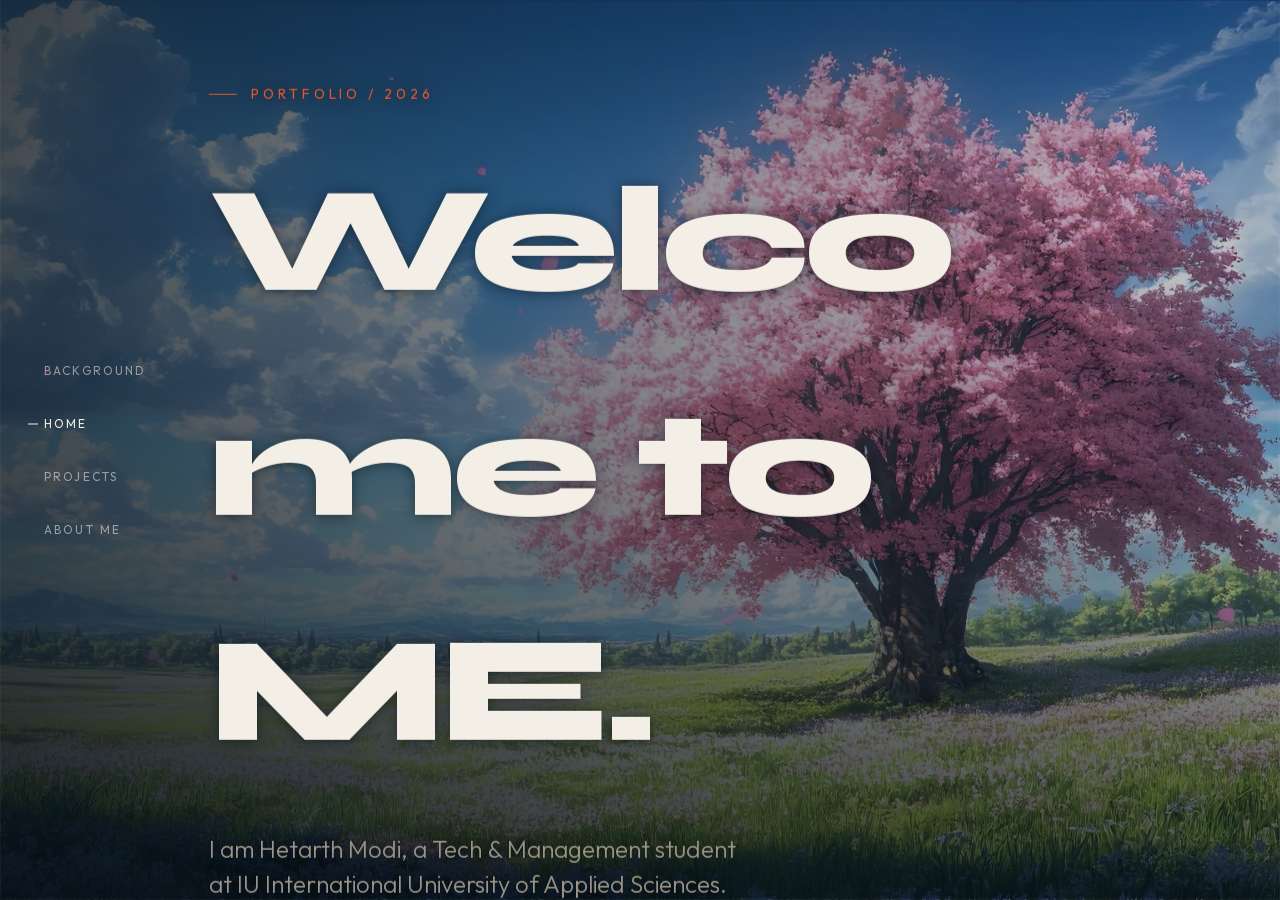
<file: index.html>
<!DOCTYPE html>
<html lang="en">
<head>
  <meta charset="UTF-8" />
  <meta name="viewport" content="width=device-width, initial-scale=1, viewport-fit=cover" />
  <meta
    http-equiv="Content-Security-Policy"
    content="default-src 'self'; script-src 'self'; style-src 'self'; font-src 'self'; img-src 'self'; media-src 'self'; connect-src 'none'; object-src 'none'; base-uri 'self'; form-action 'none'"
  />
  <meta name="referrer" content="strict-origin-when-cross-origin" />
  <title>Hetarth Modi - Portfolio</title>
  <link rel="icon" href="index_Logo.png" type="image/png" />
  <link rel="preload" href="fonts/outfit-latin.woff2" as="font" type="font/woff2" crossorigin />
  <link rel="stylesheet" href="index.css?v=20261104e" />
</head>
<body>
  <div class="world" aria-hidden="true">
    <img class="world-still" src="sakura/sakura.jpg" alt="" />
    <video id="world-media" class="world-video" autoplay muted loop playsinline></video>
    <div class="world-shade"></div>
  </div>

  <header>
    <nav aria-label="Sections">
      <button type="button" data-go="0">Background</button>
      <button type="button" data-go="1" class="is-active">Home</button>
      <button type="button" data-go="2">Projects</button>
      <button type="button" data-go="3">About ME</button>
    </nav>
  </header>

  <button type="button" class="edu-back" id="edu-back">← Back</button>

  <div class="scene" id="scene">
    <div class="cube-rig">
      <div class="cube-x" id="cube-x">
        <div class="cube" id="cube">
        <section class="face face-background" id="background" aria-label="Background">
          <div class="face-scroll">
            <p class="kicker">Background / 2026</p>
            <h2>A little context.</h2>
            <section class="edu">
              <h3>Education</h3>
              <button type="button" class="more" data-edu-hub>Read More →</button>
            </section>
            <section class="gap"></section>
            <section class="edu">
              <h3>Certifications</h3>
              <button type="button" class="more" data-certi-hub>Read More →</button>
            </section>
          </div>
        </section>

        <section class="face face-edu-hub" id="edu-hub" aria-label="Education">
          <div class="face-scroll">
            <p class="kicker">Education / 2026</p>
            <h2>Education</h2>
            <section class="edu">
              <ul>
                <li>
                  <h4>B.Sc. in Computer Science</h4>
                  <p>IU International University of Applied Sciences</p>
                  <p>April 2025 - Present</p>
                  <button type="button" class="more" data-edu="b1">Read More →</button>
                </li>
                <li>
                  <h4>Studienkolleg</h4>
                  <p>IU International University of Applied Sciences</p>
                  <p>April 2024 - March 2025</p>
                  <button type="button" class="more" data-edu="b2">Read More →</button>
                </li>
              </ul>
            </section>
          </div>
        </section>

        <section class="face face-certi-hub" id="certi-hub" aria-label="Certifications">
          <div class="face-scroll">
            <p class="kicker">Certifications / 2026</p>
            <h2>Certifications</h2>
            <section class="edu">
                <ul>
                  <li>
                    <h4>Project Management</h4>
                    <p>PMI, Microsoft, and LinkedIn</p>
                    <button type="button" class="more" data-certi="pm">Read More →</button>
                  </li>
                  <li>
                    <h4>Microsoft</h4>
                    <p>LinkedIn and More</p>
                    <button type="button" class="more" data-certi="microsoft">Read More →</button>
                  </li>
                </ul>
                <ul>
                  <li>
                    <h4>Technical</h4>
                    <p>Oracle, LinkedIn, and JetBrains</p>
                    <button type="button" class="more" data-certi="tech">Read More →</button>
                  </li>
                  <li>
                    <h4>Other</h4>
                    <p>LinkedIn and More</p>
                    <button type="button" class="more" data-certi="other">Read More →</button>
                  </li>
                </ul>
            </section>
          </div>
        </section>

        <section class="face face-edu" id="edu-detail" aria-label="Education detail">
          <div class="face-scroll">
            <article class="edu-panel is-active" data-edu-panel="b1">
              <p class="kicker">Education / B.Sc.</p>
              <h3>B.Sc. in Computer Science.</h3>
              <div class="about-grid">
                <div>
                  <p>Undergraduate study at IU, focused on software, systems, and how products actually get built. This is the current chapter — still in progress.</p>
                  <div class="subject-list">
                    <div><b>Introduction to Computer Science</b></div>
                    <div><b>Java: Object-Oriented Programming</b></div>
                    <div><b>Intercultural and Ethical Decision Making</b></div>
                    <div><b>Mathematics I</b></div>
                    <div><b>Statistics- Probability and Descriptive Statistics</b></div>
                    <div><b>Collaborative Work</b></div>
                    <div><b>Data Structures and Algorithms</b></div>
                    <div><b>Mathematics II</b></div>
                    <div><b>Web Application Development</b></div>
                    <div><b>Project: Java and Web Application</b></div>
                    <div><b>Computer Architecture and Operating Systems</b></div>
                    <div><b>Introduction to Academic Work for IT and Technology</b></div>
                    <div><b>Theoretical Computer Science and Mathematical Logic</b></div>
                    <div><b>IT Service Management</b></div>
                    <div><b>Project: IT Service Management</b></div>
                    <div><b>Introduction to Data Protection and Cybersecurity</b></div>
                    <div><b>Software Quality Assurance</b></div>
                    <div><b>Cryptography</b></div>
                  </div>
                </div>
                <div class="meta-list">
                  <div><b>School</b><span>IU International University</span></div>
                  <div><b>When</b><span>Apr 2025 — In progress</span></div>
                </div>
              </div>
            </article>
            <article class="edu-panel" data-edu-panel="b2">
              <p class="kicker">Education / Studienkolleg</p>
              <h3>Studienkolleg.</h3>
              <div class="about-grid">
                <div>
                  <p>A foundation year before the degree: language, method, and the academic pace of studying in Germany. Finished.</p>
                  <p>It is the run-up to the degree — the year that made the B.Sc. possible, not a side note.</p>
                  <div class="subject-list">
                    <div><b>Mathematics: Foundations</b></div>
                    <div><b>Foundations of Learning</b></div>
                    <div><b>Preparation Language course: German A1 / A2</b></div>
                    <div><b>Mathematics: Algebra</b></div>
                    <div><b>Foundations of Academic English</b></div>
                    <div><b>Project: Germany from the Inside</b></div>
                    <div><b>Mathematics: Functions</b></div>
                    <div><b>Applied Academic English</b></div>
                    <div><b>Foundations of Business English</b></div>
                    <div><b>Mathematics: Calculus</b></div>
                    <div><b>Applied Business English</b></div>
                    <div><b>Applied Learning Strategies</b></div>
                  </div>
                </div>
                <div class="meta-list">
                  <div><b>School</b><span>IU International University</span></div>
                  <div><b>When</b><span>Apr 2024 — Mar 2025</span></div>
                </div>
              </div>
            </article>
          </div>
        </section>

        <section class="face face-certi" id="certi-detail" aria-label="Certification detail">
          <div class="face-scroll">
            <article class="certi-panel is-active" data-certi-panel="pm">
              <p class="kicker">Certifications / Project Management</p>
              <h3>Project Management.</h3>
              <section class="certi-list">
                <div>
                  <p class="repo-line"><a class="text-link" href="https://www.linkedin.com/learning/certificates/fcd72ad234eceb8f008a635a42cf058698faba94acf4bb5c1d2a34ce87892c01?trk=share_certificate" target="_blank" rel="noopener noreferrer">Career Essentials in Project Management ↗</a></p>
                  <p class="repo-line"><a class="text-link" href="https://www.linkedin.com/learning/certificates/df0be4a730dae8c67230235844f95abec74ace88f8508f2db13ada05564c7ba4?trk=share_certificate" target="_blank" rel="noopener noreferrer">Getting Started as a Project Manager ↗</a></p>
                  <p class="repo-line"><a class="text-link" href="https://www.linkedin.com/learning/certificates/5e9152bb2780fb929ac7a8a35726141d8a566e24c9166d2e629d31310fec0b30?trk=share_certificate" target="_blank" rel="noopener noreferrer">Project Management Foundations ↗</a></p>
                  <p class="repo-line"><a class="text-link" href="https://www.linkedin.com/learning/certificates/b72c273d8a019446815d76158bbb9f065480838bd7ffde9d49824c23fbf433a5?trk=share_certificate" target="_blank" rel="noopener noreferrer">Project Management Foundations: Ethics ↗</a></p>
                  <p class="repo-line"><a class="text-link" href="https://www.linkedin.com/learning/certificates/1340bc4f3794cc5faa9c41bc970da173df817bb8bebd15fefa911acc520116ba?trk=share_certificate" target="_blank" rel="noopener noreferrer">Project Management Foundations: Requirements ↗</a></p>
                  <p class="repo-line"><a class="text-link" href="https://www.linkedin.com/learning/certificates/b7a4a30ca298f6c5b5e5ea0d5a3702f5c23922bdba8b15e6fb5044a083bca2f0?trk=share_certificate" target="_blank" rel="noopener noreferrer">Project Management Foundations: Schedules ↗</a></p>
                  <p class="repo-line"><a class="text-link" href="https://www.linkedin.com/learning/certificates/d222dccf9b18a459ae9a5088f0162f744b7f2cfad39197d00f3119dedab501a3?trk=share_certificate" target="_blank" rel="noopener noreferrer">Project Management Foundations: Budgets ↗</a></p>
                  <p class="repo-line"><a class="text-link" href="https://www.linkedin.com/learning/certificates/598fae9b48840f3e43c652701dfccb2fab3c33861de0eadb4c4c4b975346c241?trk=share_certificate" target="_blank" rel="noopener noreferrer">Project Management Foundations: Communication ↗</a></p>
                  <p class="repo-line"><a class="text-link" href="https://www.linkedin.com/learning/certificates/372d4303f5405a16d19206f2f1f107abb0a56c38e60f372d0348dbb4fd48119d?trk=share_certificate" target="_blank" rel="noopener noreferrer">Project Management Foundations: Teams ↗</a></p>
                </div>
                <div>
                  <p class="repo-line"><a class="text-link" href="https://www.linkedin.com/learning/certificates/4d38b2e1bf34140a068e34eaef648dc8776a2f08cf36d9f2562798208e36ac1b?trk=share_certificate" target="_blank" rel="noopener noreferrer">Project Management Foundations: Small Projects ↗</a></p>
                  <p class="repo-line"><a class="text-link" href="https://www.linkedin.com/learning/certificates/2d1827d8f08f5422c814f57c09a36396d3f61cce108201609c25b0701b40faac?trk=share_certificate" target="_blank" rel="noopener noreferrer">Project Management: Solving Common Project Problems ↗</a></p>
                  <p class="repo-line"><a class="text-link" href="https://www.linkedin.com/learning/certificates/7cf72e965ef53e2d3d5102ff639fb92c780ea253bc2e0c16230f51a04f2b4b76?trk=share_certificate" target="_blank" rel="noopener noreferrer">Project Management Foundations: Procurement ↗</a></p>
                  <p class="repo-line"><a class="text-link" href="https://www.linkedin.com/learning/certificates/233c217347256832fd8f2e3a6683fd3c6c2dfd15778d4f89f0256efb73bd5160?trk=share_certificate" target="_blank" rel="noopener noreferrer">Project Management Foundations: Integration ↗</a></p>
                  <p class="repo-line"><a class="text-link" href="https://www.linkedin.com/learning/certificates/3914d29dbd3fa2bb8c08af7604b17b453173fc0090aca2186ad3566c397dac4e?trk=share_certificate" target="_blank" rel="noopener noreferrer">Project Management Foundations: Quality ↗</a></p>
                  <p class="repo-line"><a class="text-link" href="https://www.linkedin.com/learning/certificates/fb40150e94f38f5c3e4b6920844d3f432f57c6222b734c20f1038227a9dadc52?trk=share_certificate" target="_blank" rel="noopener noreferrer">Project Management Foundations: Risk ↗</a></p>
                  <p class="repo-line"><a class="text-link" href="https://www.linkedin.com/learning/certificates/747d30c8bdef4dbdfb7690a9c6310764a266bdace0cae29634617f6bede75f77?trk=share_certificate" target="_blank" rel="noopener noreferrer">Project Management Foundations: Facilitating Lessons Learned ↗</a></p>
                  <p class="repo-line"><a class="text-link" href="https://www.linkedin.com/learning/certificates/a7bbe5d43313a0bdf868f32de06dc8987b92e72ce3bc489b98fab73be6f07db2?trk=share_certificate" target="_blank" rel="noopener noreferrer">Managing Project Stakeholders ↗</a></p>
                </div>
              </section>
            </article>
            <article class="certi-panel" data-certi-panel="microsoft">
              <p class="kicker">Certifications / Microsoft</p>
              <h3>Microsoft.</h3>
              <section class="certi-list">
                <div>
                  <p class="repo-line"><a class="text-link" href="https://www.linkedin.com/learning/certificates/1054d90132f490b386723925178f1ab22259f46eac0b4fcb3c4b5b7050fdd3c3?trk=share_certificate" target="_blank" rel="noopener noreferrer">Managing Projects with Microsoft 365 ↗</a></p>
                  <p class="repo-line"><a class="text-link" href="https://www.linkedin.com/learning/certificates/0b4695e197ae4763cea6da9b23302866ae40c7bc93cbaeafe481c0d3e0ef0d13?trk=share_certificate" target="_blank" rel="noopener noreferrer">Modern Project Management in Microsoft 365 ↗</a></p>
                  <p class="repo-line"><a class="text-link" href="https://www.linkedin.com/learning/certificates/fa88f749ff746a09f7aaa31b33d223e3b4bb5dab14570ee58ac7338555f42358?trk=share_certificate" target="_blank" rel="noopener noreferrer">Optimizing Work with Microsoft 365 ↗</a></p>
                  <p class="repo-line"><a class="text-link" href="https://www.linkedin.com/learning/certificates/a7130874a97255ff231de4c55a345129f4607e13426c80a4fc44635ed4545c2c?trk=share_certificate" target="_blank" rel="noopener noreferrer">Getting Started with Microsoft Excel ↗</a></p>
                  <p class="repo-line"><a class="text-link" href="https://www.linkedin.com/learning/certificates/0e6bf331d25fe6d5a7b883de7a6e69830fe69592667c484e93f363a5c738b8f3?trk=share_certificate" target="_blank" rel="noopener noreferrer">Excel: VLOOKUP and XLOOKUP ↗</a></p>
                </div>
              </section>
            </article>
            <article class="certi-panel" data-certi-panel="tech">
              <p class="kicker">Certifications / Technical</p>
              <h3>Technical.</h3>
              <section class="certi-list">
                <div>
                  <p class="repo-line"><a class="text-link" href="https://www.linkedin.com/learning/certificates/a758fa40cd795d7c03baaec64aa9ff1362a6136edca6e533d502a6243bcab8bf?trk=share_certificate" target="_blank" rel="noopener noreferrer">Java Essential Training: Syntax and Structure ↗</a></p>
                  <p class="repo-line"><a class="text-link" href="https://www.linkedin.com/learning/certificates/76dd14461032303547e3fa20a04583082c6e05a32d4607db87dbb910c7850507?trk=share_certificate" target="_blank" rel="noopener noreferrer">Java Essential Training: Objects and APIs ↗</a></p>
                  <p class="repo-line"><a class="text-link" href="https://www.linkedin.com/learning/certificates/29761139815d864be7d902f440092690a354658fee4426813117fff99bd113cb?trk=share_certificate" target="_blank" rel="noopener noreferrer">Java: Object-Oriented Programming ↗</a></p>
                  <p class="repo-line"><a class="text-link" href="https://www.linkedin.com/learning/certificates/cbf088a6dc9130af692105dc67bf49da7a65bb37b10c1b2f111f5ad9d5bb71da?trk=share_certificate" target="_blank" rel="noopener noreferrer">Java: Data Structures ↗</a></p>
                  <p class="repo-line"><a class="text-link" href="https://catalog-education.oracle.com/ords/certview/sharebadge?id=2A632DE4F9F8CD7006BD2B5328410E947A088E0DD862523E1BA62732D36079BF" target="_blank" rel="noopener noreferrer">Oracle Cloud Infrastructure 2025 Certified Foundations Associate ↗</a></p>
                  <p class="repo-line"><a class="text-link" href="https://catalog-education.oracle.com/ords/certview/sharebadge?id=CBF37236EE89590D92A0640BE69ECA8FD35D6E0904C066D0443A8E3CCD9073B9" target="_blank" rel="noopener noreferrer">Oracle Cloud Infrastructure 2025 Certified AI Foundations Associate ↗</a></p>
                  <p class="repo-line"><a class="text-link" href="https://catalog-education.oracle.com/ords/certview/sharebadge?id=263CCE64B6BD67FE0EB92A616459CA5851E1A290E4B76DAA182D542EEE4B1467" target="_blank" rel="noopener noreferrer">Oracle Cloud Infrastructure 2025 Certified GenAI Professionals ↗</a></p>
                </div>
                <div>
                  <p class="repo-line"><a class="text-link" href="https://www.linkedin.com/learning/certificates/a83c092f9154390ab7cb0e6ec1319a098f01a275247a99073e3ea67131f59131?trk=share_certificate" target="_blank" rel="noopener noreferrer">Node.js Essential Training ↗</a></p>
                  <p class="repo-line"><a class="text-link" href="https://www.linkedin.com/learning/certificates/3218d242a3b67342e90e7c1cbb6a0bb7ad470faec48220ee8a782dfd55b64116?trk=share_certificate" target="_blank" rel="noopener noreferrer">Node.js: Web Servers, Tests, and Deployment ↗</a></p>
                  <p class="repo-line"><a class="text-link" href="https://www.linkedin.com/learning/certificates/65946a41073792eb861521aa5b2b3339e73f97f1ca939b2652582d067f899a33?trk=share_certificate" target="_blank" rel="noopener noreferrer">Database Foundations ↗</a></p>
                  <p class="repo-line"><a class="text-link" href="https://www.linkedin.com/learning/certificates/d30774f458acc7618c1f5b840e01b9dab85270d4560061eb38c0dd32f85f841c?trk=share_certificate" target="_blank" rel="noopener noreferrer">Database Foundations: Intro to Databases ↗</a></p>
                  <p class="repo-line"><a class="text-link" href="https://www.linkedin.com/learning/certificates/d50f6f33c3b00ba1adff20862335f3bef80424d56c2613d4b8eff3321d1050d7?trk=share_certificate" target="_blank" rel="noopener noreferrer">Database Foundations: Data Structures ↗</a></p>
                  <p class="repo-line"><a class="text-link" href="https://www.linkedin.com/learning/certificates/f9c49c192f16a4cf89f4c6141e89c35f54e03b23168bbdd05b43eb74dad7df31?trk=share_certificate" target="_blank" rel="noopener noreferrer">Database Foundations: Database Management ↗</a></p>
                  <p class="repo-line"><a class="text-link" href="https://www.linkedin.com/learning/certificates/7e58e7f6ca15630df04909aade11d2a7ca731965a4f9eab4efb6ce564cb86473?trk=share_certificate" target="_blank" rel="noopener noreferrer">Database Foundations: Administration ↗</a></p>
                  <p class="repo-line"><a class="text-link" href="https://www.linkedin.com/learning/certificates/36f43b0d2c842589bd196a4f97b1933f5c4aac935c1bfeb337d3ebc92d0c4855?trk=share_certificate" target="_blank" rel="noopener noreferrer">Database Foundations: Application Development ↗</a></p>
                </div>
              </section>
            </article>
            <article class="certi-panel" data-certi-panel="other">
              <p class="kicker">Certifications / Other</p>
              <h3>Other.</h3>
              <section class="certi-list">
                <div>
                  <p>Nothing to show here yet.</p>
                </div>
              </section>
            </article>
          </div>
        </section>

        <section class="face face-home is-current" id="home" aria-label="Home">
          <div class="face-scroll">
            <p class="kicker">Portfolio / 2026</p>
            <h1>Welcome <span class="h1-rest">to ME.</span></h1>
            <p class="lede">I am Hetarth Modi, a Tech & Management student at IU International University of Applied Sciences.</p>
          </div>
        </section>

        <section class="face face-projects" id="projects" aria-label="Projects">
          <div class="face-scroll">
            <p class="kicker">Projects / 2026</p>
            <h2>Recent Works.</h2>
            <div class="work-grid">
              <article class="project">
                <div class="num">01</div>
                <h3>Charcoal</h3>
                <p>Note taking Markdown Web Application.</p>
                <div class="tags">Tech · Web Application</div>
                <button type="button" class="more" data-project="p1">Read More →</button>
              </article>
              <article class="project">
                <div class="num">02</div>
                <h3>IT Service Management</h3>
                <p>Introduction of ITIL based IT service processes in a mid-size enterprise.</p>
                <div class="tags">Management · IT Service Management</div>
                <button type="button" class="more" data-project="p2">Read More →</button>
              </article>
            </div>
          </div>
        </section>

        <section class="face face-project" id="project-detail" aria-label="Project detail">
          <div class="face-scroll">
            <article class="project-panel is-active" data-project-panel="p1">
              <p class="kicker">Project / Tech</p>
              <h3>Charcoal.</h3>
              <p class="repo-line"><a class="text-link" href="https://github.com/codeHetarth/Charcoal" target="_blank" rel="noopener noreferrer">Github Repo ↗</a></p>
              <div class="about-grid">
                <div>
                  <p>Built a full-stack, browser-based Markdown notes application as a university project at IU. Tasks, progress, and deadlines were planned and tracked in Monday.com.</p>
                  <p>GitHub Flavored Markdown covers headings, lists, tables, task lists, links, and syntax-highlighted code blocks. Titles and content auto-save as the user types. Registered users keep notes in PostgreSQL, tied to the account. Guest mode stores notes for the browser session only.</p>
                  <p>Accounts include registration, login, profile updates, logout, and deletion. Password reset uses time-limited email links, with optional email notifications. Export writes a local <code>.md</code> file and leaves it on the device. The layout is a notes sidebar on desktop and a drawer on mobile.</p>
                  <div class="skills">
                    <i>Project Management</i><i>Project Scheduling</i><i>HTML</i>
                    <i>Cascading Style Sheets (CSS)</i><i>JavaScript</i><i>Node.js</i>
                    <i>PostgreSQL</i><i>REST APIs</i><i>monday.com</i>
                    <i>Web Application Development</i><i>Manual Testing</i>
                  </div>
                </div>
                <div>
                  <div class="meta-list">
                    <div><b>School</b><span>IU International University</span></div>
                    <div><b>Connected Subject</b><span>Project: Java and Web Application</span></div>
                    <div><b>When</b><span>July 2026 — In progress</span></div>
                    <div><b>Frontend</b><span>HTML, CSS, JavaScript, Milkdown</span></div>
                    <div><b>Backend</b><span>Node.js, Express.js</span></div>
                    <div><b>Database</b><span>PostgreSQL</span></div>
                    <div><b>Server Management</b><span>Docker</span></div>
                    <div><b>API</b><span>REST API</span></div>
                    <div><b>Version Control</b><span>GitHub</span></div>
                    <div><b>Project Management</b><span>Monday.com</span></div>
                    <div><b>Code Editor</b><span>Cursor</span></div>
                  </div>
                </div>
              </div>
            </article>
            <article class="project-panel" data-project-panel="p2">
              <p class="kicker">Project / Management</p>
              <h3>IT Service Management.</h3>
              <div class="about-grid">
                <div>
                  <p>Designed an ITIL 4-based service management solution for a mid-sized enterprise with IT operational inefficiencies. The roadmap outsources the IT Service Desk along the ITIL 4 Customer Journey: Explore, Engage, Offer, Agree, Onboard, Co-create, Realise.</p>
                  <p>Stakeholder analysis covers the Board of Directors, Internal IT Team, External CIO, consultants, and outsourced service providers. SLA considerations and a governance model sit between internal IT and the vendor. Communication workflows, escalation, and responsibilities are defined for both sides.</p>
                  <p>Mandatory practices include Incident Management, Problem Management, Service Desk, Change Enablement, Information Security, and Continual Improvement. A risk, challenge, and opportunity assessment closes the work — aimed at service quality, governance, and customer satisfaction.</p>
                  <div class="skills">
                    <i>Project Scheduling</i><i>ITIL</i><i>IT Service Management</i>
                    <i>Service-Level Agreements (SLA)</i><i>Microsoft Office</i>
                    <i>Quality Management</i><i>Incident Management</i>
                    <i>Project Management</i><i>Risk Management</i>
                    <i>Change Management</i><i>Service Desk Management</i>
                    <i>Stakeholder Analysis</i><i>Teamwork</i>
                  </div>
                </div>
                <div>
                  <div class="meta-list">
                    <div><b>School</b><span>IU International University</span></div>
                    <div><b>Connected Subject</b><span>Project: IT Service Management</span></div>
                    <div><b>When</b><span>April 2026 — July 2026</span></div>
                  </div>
                </div>
              </div>
            </article>
          </div>
        </section>

        <section class="face face-about" id="about" aria-label="About">
          <div class="face-scroll">
            <p class="kicker">About Me / 2026</p>
            <h2>Who Am I ?</h2>
            <div class="about-grid">
              <div>
                <h3>I am Hetarth Modi.</h3>
                <p class="repo-line"><a class="text-link" href="https://www.linkedin.com/in/hetarth-modi-322444307/" target="_blank" rel="noopener noreferrer">LinkedIn ↗</a></p>
                <p class="repo-line"><a class="text-link" href="https://github.com/codeHetarth" target="_blank" rel="noopener noreferrer">GitHub ↗</a></p>
                <p class="quote">“If you can not buy it, build it.”</p>
                <p>The stack and technologies used for this portfolio development are the same as the ones used for Charcoal and the ITSM project.</p>
                <div class="skills">
                  <i>HTML</i><i>CSS</i><i>JavaScript</i><i>Project Management</i><i>GitHub</i>
                </div>
              </div>
              <div class="meta-list">
                <div><b>School</b><span>IU International University</span></div>
                <div><b>Study</b><span>B.Sc. Computer Science</span></div>
                <div><b>Focus</b><span>Tech &amp; Management</span></div>
                <div><b>Based in</b><span>Cologne, Germany</span></div>
                <div><b>Duration</b><span>April 2025 - Present</span></div>
                <div><b>Open to</b><span>Student · Part-Time · Internship</span></div>
                <div><b>Location</b><span>On-site · Hybrid · Remote</span></div>
              </div>
            </div>
          </div>
        </section>
        </div>
      </div>
    </div>
  </div>

  <script src="index.js?v=20261104e"></script>
</body>
</html>
</file>
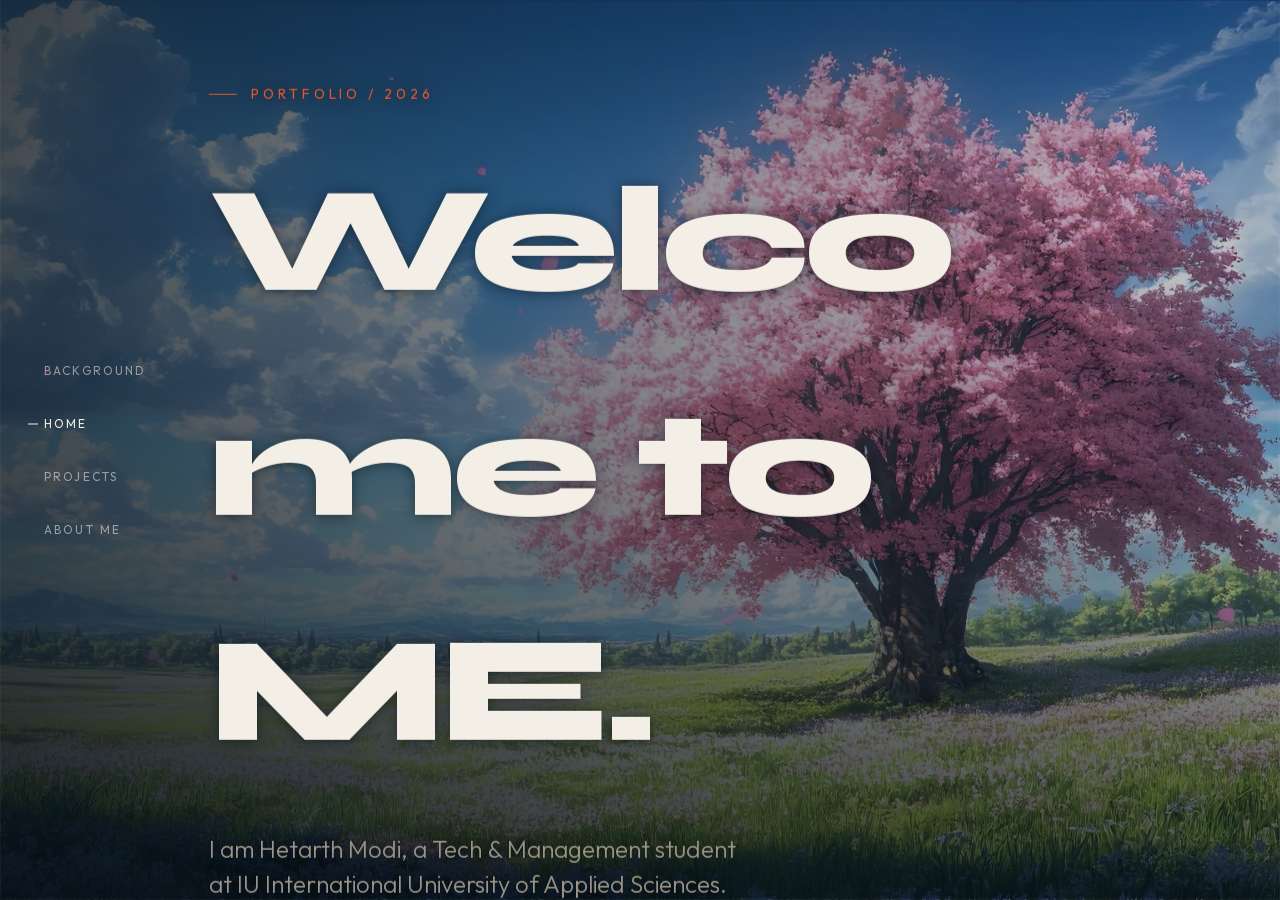
<file: docs/index.html>
<!DOCTYPE html>
<html lang="en">
<head>
  <meta charset="UTF-8" />
  <meta name="viewport" content="width=device-width, initial-scale=1, viewport-fit=cover" />
  <meta
    http-equiv="Content-Security-Policy"
    content="default-src 'self'; script-src 'self'; style-src 'self'; font-src 'self'; img-src 'self'; media-src 'self'; connect-src 'none'; object-src 'none'; base-uri 'self'; form-action 'none'"
  />
  <meta name="referrer" content="strict-origin-when-cross-origin" />
  <title>Hetarth Modi - Portfolio</title>
  <link rel="icon" href="index_Logo.png" type="image/png" />
  <link rel="preload" href="fonts/outfit-latin.woff2" as="font" type="font/woff2" crossorigin />
  <link rel="stylesheet" href="index.css?v=20261110g" />
</head>
<body>
  <div class="world" aria-hidden="true">
    <img class="world-still" src="sakura/sakura.jpg" alt="" />
    <video id="world-media" class="world-video" autoplay muted loop playsinline></video>
    <div class="world-shade"></div>
  </div>

  <header>
    <nav aria-label="Sections">
      <button type="button" data-go="0">Background</button>
      <button type="button" data-go="1" class="is-active">Home</button>
      <button type="button" data-go="2">Projects</button>
      <button type="button" data-go="3">About ME</button>
    </nav>
  </header>

  <button type="button" class="edu-back" id="edu-back">← Back</button>

  <div class="scene" id="scene">
    <div class="cube-rig">
      <div class="cube-x" id="cube-x">
        <div class="cube" id="cube">
        <section class="face face-background" id="background" aria-label="Background">
          <div class="face-scroll">
            <p class="kicker">Background / 2026</p>
            <h2>A little context.</h2>
            <section class="edu">
              <h3>Education</h3>
              <button type="button" class="more" data-edu-hub>Read More →</button>
            </section>
            <section class="gap"></section>
            <section class="edu">
              <h3>Certifications</h3>
              <button type="button" class="more" data-certi-hub>Read More →</button>
            </section>
          </div>
        </section>

        <section class="face face-edu-hub" id="edu-hub" aria-label="Education">
          <div class="face-scroll">
            <p class="kicker">Education / 2026</p>
            <h2>Education</h2>
            <section class="edu">
              <ul>
                <li>
                  <h4>B.Sc. in Computer Science</h4>
                  <p>IU International University of Applied Sciences</p>
                  <p>April 2025 - Present</p>
                  <button type="button" class="more" data-edu="b1">Read More →</button>
                </li>
                <li>
                  <h4>Studienkolleg</h4>
                  <p>IU International University of Applied Sciences</p>
                  <p>April 2024 - March 2025</p>
                  <button type="button" class="more" data-edu="b2">Read More →</button>
                </li>
              </ul>
            </section>
          </div>
        </section>

        <section class="face face-certi-hub" id="certi-hub" aria-label="Certifications">
          <div class="face-scroll">
            <p class="kicker">Certifications / 2026</p>
            <h2>Certifications</h2>
            <section class="edu">
                <ul>
                  <li>
                    <h4>Project Management</h4>
                    <p>PMI, Microsoft, and LinkedIn</p>
                    <button type="button" class="more" data-certi="pm">Read More →</button>
                  </li>
                  <li>
                    <h4>Microsoft</h4>
                    <p>LinkedIn and More</p>
                    <button type="button" class="more" data-certi="microsoft">Read More →</button>
                  </li>
                </ul>
                <ul>
                  <li>
                    <h4>Technical</h4>
                    <p>Oracle, LinkedIn, and JetBrains</p>
                    <button type="button" class="more" data-certi="tech">Read More →</button>
                  </li>
                  <li>
                    <h4>Other</h4>
                    <p>LinkedIn and More</p>
                    <button type="button" class="more" data-certi="other">Read More →</button>
                  </li>
                </ul>
            </section>
          </div>
        </section>

        <section class="face face-edu" id="edu-detail" aria-label="Education detail">
          <div class="face-scroll">
            <article class="edu-panel is-active" data-edu-panel="b1">
              <p class="kicker">Education / B.Sc.</p>
              <h3>B.Sc. in Computer Science.</h3>
              <div class="about-grid">
                <div>
                  <p>Undergraduate study at IU, focused on software, systems, and how products actually get built. This is the current chapter — still in progress.</p>
                  <div class="subject-list">
                    <div><b>Introduction to Computer Science</b></div>
                    <div><b>Java: Object-Oriented Programming</b></div>
                    <div><b>Intercultural and Ethical Decision Making</b></div>
                    <div><b>Mathematics I</b></div>
                    <div><b>Statistics- Probability and Descriptive Statistics</b></div>
                    <div><b>Collaborative Work</b></div>
                    <div><b>Data Structures and Algorithms</b></div>
                    <div><b>Mathematics II</b></div>
                    <div><b>Web Application Development</b></div>
                    <div><b>Project: Java and Web Application</b></div>
                    <div><b>Computer Architecture and Operating Systems</b></div>
                    <div><b>Introduction to Academic Work for IT and Technology</b></div>
                    <div><b>Theoretical Computer Science and Mathematical Logic</b></div>
                    <div><b>IT Service Management</b></div>
                    <div><b>Project: IT Service Management</b></div>
                    <div><b>Introduction to Data Protection and Cybersecurity</b></div>
                    <div><b>Software Quality Assurance</b></div>
                    <div><b>Cryptography</b></div>
                  </div>
                </div>
                <div class="meta-list">
                  <div><b>School</b><span>IU International University</span></div>
                  <div><b>When</b><span>Apr 2025 — In progress</span></div>
                </div>
              </div>
            </article>
            <article class="edu-panel" data-edu-panel="b2">
              <p class="kicker">Education / Studienkolleg</p>
              <h3>Studienkolleg.</h3>
              <div class="about-grid">
                <div>
                  <p>A foundation year before the degree: language, method, and the academic pace of studying in Germany. Finished.</p>
                  <p>It is the run-up to the degree — the year that made the B.Sc. possible, not a side note.</p>
                  <div class="subject-list">
                    <div><b>Mathematics: Foundations</b></div>
                    <div><b>Foundations of Learning</b></div>
                    <div><b>Preparation Language course: German A1 / A2</b></div>
                    <div><b>Mathematics: Algebra</b></div>
                    <div><b>Foundations of Academic English</b></div>
                    <div><b>Project: Germany from the Inside</b></div>
                    <div><b>Mathematics: Functions</b></div>
                    <div><b>Applied Academic English</b></div>
                    <div><b>Foundations of Business English</b></div>
                    <div><b>Mathematics: Calculus</b></div>
                    <div><b>Applied Business English</b></div>
                    <div><b>Applied Learning Strategies</b></div>
                  </div>
                </div>
                <div class="meta-list">
                  <div><b>School</b><span>IU International University</span></div>
                  <div><b>When</b><span>Apr 2024 — Mar 2025</span></div>
                </div>
              </div>
            </article>
          </div>
        </section>

        <section class="face face-certi" id="certi-detail" aria-label="Certification detail">
          <div class="face-scroll">
            <article class="certi-panel is-active" data-certi-panel="pm">
              <p class="kicker">Certifications / Project Management</p>
              <h3>Project Management.</h3>
              <section class="certi-list">
                <div>
                  <p class="repo-line"><a class="text-link" href="https://www.linkedin.com/learning/certificates/fcd72ad234eceb8f008a635a42cf058698faba94acf4bb5c1d2a34ce87892c01?trk=share_certificate" target="_blank" rel="noopener noreferrer">Career Essentials in Project Management ↗</a></p>
                  <p class="repo-line"><a class="text-link" href="https://www.linkedin.com/learning/certificates/df0be4a730dae8c67230235844f95abec74ace88f8508f2db13ada05564c7ba4?trk=share_certificate" target="_blank" rel="noopener noreferrer">Getting Started as a Project Manager ↗</a></p>
                  <p class="repo-line"><a class="text-link" href="https://www.linkedin.com/learning/certificates/5e9152bb2780fb929ac7a8a35726141d8a566e24c9166d2e629d31310fec0b30?trk=share_certificate" target="_blank" rel="noopener noreferrer">Project Management Foundations ↗</a></p>
                  <p class="repo-line"><a class="text-link" href="https://www.linkedin.com/learning/certificates/b72c273d8a019446815d76158bbb9f065480838bd7ffde9d49824c23fbf433a5?trk=share_certificate" target="_blank" rel="noopener noreferrer">Project Management Foundations: Ethics ↗</a></p>
                  <p class="repo-line"><a class="text-link" href="https://www.linkedin.com/learning/certificates/1340bc4f3794cc5faa9c41bc970da173df817bb8bebd15fefa911acc520116ba?trk=share_certificate" target="_blank" rel="noopener noreferrer">Project Management Foundations: Requirements ↗</a></p>
                  <p class="repo-line"><a class="text-link" href="https://www.linkedin.com/learning/certificates/b7a4a30ca298f6c5b5e5ea0d5a3702f5c23922bdba8b15e6fb5044a083bca2f0?trk=share_certificate" target="_blank" rel="noopener noreferrer">Project Management Foundations: Schedules ↗</a></p>
                  <p class="repo-line"><a class="text-link" href="https://www.linkedin.com/learning/certificates/d222dccf9b18a459ae9a5088f0162f744b7f2cfad39197d00f3119dedab501a3?trk=share_certificate" target="_blank" rel="noopener noreferrer">Project Management Foundations: Budgets ↗</a></p>
                  <p class="repo-line"><a class="text-link" href="https://www.linkedin.com/learning/certificates/598fae9b48840f3e43c652701dfccb2fab3c33861de0eadb4c4c4b975346c241?trk=share_certificate" target="_blank" rel="noopener noreferrer">Project Management Foundations: Communication ↗</a></p>
                  <p class="repo-line"><a class="text-link" href="https://www.linkedin.com/learning/certificates/372d4303f5405a16d19206f2f1f107abb0a56c38e60f372d0348dbb4fd48119d?trk=share_certificate" target="_blank" rel="noopener noreferrer">Project Management Foundations: Teams ↗</a></p>
                </div>
                <div>
                  <p class="repo-line"><a class="text-link" href="https://www.linkedin.com/learning/certificates/4d38b2e1bf34140a068e34eaef648dc8776a2f08cf36d9f2562798208e36ac1b?trk=share_certificate" target="_blank" rel="noopener noreferrer">Project Management Foundations: Small Projects ↗</a></p>
                  <p class="repo-line"><a class="text-link" href="https://www.linkedin.com/learning/certificates/2d1827d8f08f5422c814f57c09a36396d3f61cce108201609c25b0701b40faac?trk=share_certificate" target="_blank" rel="noopener noreferrer">Project Management: Solving Common Project Problems ↗</a></p>
                  <p class="repo-line"><a class="text-link" href="https://www.linkedin.com/learning/certificates/7cf72e965ef53e2d3d5102ff639fb92c780ea253bc2e0c16230f51a04f2b4b76?trk=share_certificate" target="_blank" rel="noopener noreferrer">Project Management Foundations: Procurement ↗</a></p>
                  <p class="repo-line"><a class="text-link" href="https://www.linkedin.com/learning/certificates/233c217347256832fd8f2e3a6683fd3c6c2dfd15778d4f89f0256efb73bd5160?trk=share_certificate" target="_blank" rel="noopener noreferrer">Project Management Foundations: Integration ↗</a></p>
                  <p class="repo-line"><a class="text-link" href="https://www.linkedin.com/learning/certificates/3914d29dbd3fa2bb8c08af7604b17b453173fc0090aca2186ad3566c397dac4e?trk=share_certificate" target="_blank" rel="noopener noreferrer">Project Management Foundations: Quality ↗</a></p>
                  <p class="repo-line"><a class="text-link" href="https://www.linkedin.com/learning/certificates/fb40150e94f38f5c3e4b6920844d3f432f57c6222b734c20f1038227a9dadc52?trk=share_certificate" target="_blank" rel="noopener noreferrer">Project Management Foundations: Risk ↗</a></p>
                  <p class="repo-line"><a class="text-link" href="https://www.linkedin.com/learning/certificates/747d30c8bdef4dbdfb7690a9c6310764a266bdace0cae29634617f6bede75f77?trk=share_certificate" target="_blank" rel="noopener noreferrer">Project Management Foundations: Facilitating Lessons Learned ↗</a></p>
                  <p class="repo-line"><a class="text-link" href="https://www.linkedin.com/learning/certificates/a7bbe5d43313a0bdf868f32de06dc8987b92e72ce3bc489b98fab73be6f07db2?trk=share_certificate" target="_blank" rel="noopener noreferrer">Managing Project Stakeholders ↗</a></p>
                </div>
              </section>
            </article>
            <article class="certi-panel" data-certi-panel="microsoft">
              <p class="kicker">Certifications / Microsoft</p>
              <h3>Microsoft.</h3>
              <section class="certi-list">
                <div>
                  <p class="repo-line"><a class="text-link" href="https://www.linkedin.com/learning/certificates/1054d90132f490b386723925178f1ab22259f46eac0b4fcb3c4b5b7050fdd3c3?trk=share_certificate" target="_blank" rel="noopener noreferrer">Managing Projects with Microsoft 365 ↗</a></p>
                  <p class="repo-line"><a class="text-link" href="https://www.linkedin.com/learning/certificates/0b4695e197ae4763cea6da9b23302866ae40c7bc93cbaeafe481c0d3e0ef0d13?trk=share_certificate" target="_blank" rel="noopener noreferrer">Modern Project Management in Microsoft 365 ↗</a></p>
                  <p class="repo-line"><a class="text-link" href="https://www.linkedin.com/learning/certificates/fa88f749ff746a09f7aaa31b33d223e3b4bb5dab14570ee58ac7338555f42358?trk=share_certificate" target="_blank" rel="noopener noreferrer">Optimizing Work with Microsoft 365 ↗</a></p>
                  <p class="repo-line"><a class="text-link" href="https://www.linkedin.com/learning/certificates/a7130874a97255ff231de4c55a345129f4607e13426c80a4fc44635ed4545c2c?trk=share_certificate" target="_blank" rel="noopener noreferrer">Getting Started with Microsoft Excel ↗</a></p>
                  <p class="repo-line"><a class="text-link" href="https://www.linkedin.com/learning/certificates/0e6bf331d25fe6d5a7b883de7a6e69830fe69592667c484e93f363a5c738b8f3?trk=share_certificate" target="_blank" rel="noopener noreferrer">Excel: VLOOKUP and XLOOKUP ↗</a></p>
                </div>
              </section>
            </article>
            <article class="certi-panel" data-certi-panel="tech">
              <p class="kicker">Certifications / Technical</p>
              <h3>Technical.</h3>
              <section class="certi-list">
                <div>
                  <p class="repo-line"><a class="text-link" href="https://www.linkedin.com/learning/certificates/a758fa40cd795d7c03baaec64aa9ff1362a6136edca6e533d502a6243bcab8bf?trk=share_certificate" target="_blank" rel="noopener noreferrer">Java Essential Training: Syntax and Structure ↗</a></p>
                  <p class="repo-line"><a class="text-link" href="https://www.linkedin.com/learning/certificates/76dd14461032303547e3fa20a04583082c6e05a32d4607db87dbb910c7850507?trk=share_certificate" target="_blank" rel="noopener noreferrer">Java Essential Training: Objects and APIs ↗</a></p>
                  <p class="repo-line"><a class="text-link" href="https://www.linkedin.com/learning/certificates/29761139815d864be7d902f440092690a354658fee4426813117fff99bd113cb?trk=share_certificate" target="_blank" rel="noopener noreferrer">Java: Object-Oriented Programming ↗</a></p>
                  <p class="repo-line"><a class="text-link" href="https://www.linkedin.com/learning/certificates/cbf088a6dc9130af692105dc67bf49da7a65bb37b10c1b2f111f5ad9d5bb71da?trk=share_certificate" target="_blank" rel="noopener noreferrer">Java: Data Structures ↗</a></p>
                  <p class="repo-line"><a class="text-link" href="https://catalog-education.oracle.com/ords/certview/sharebadge?id=2A632DE4F9F8CD7006BD2B5328410E947A088E0DD862523E1BA62732D36079BF" target="_blank" rel="noopener noreferrer">Oracle Cloud Infrastructure 2025 Certified Foundations Associate ↗</a></p>
                  <p class="repo-line"><a class="text-link" href="https://catalog-education.oracle.com/ords/certview/sharebadge?id=CBF37236EE89590D92A0640BE69ECA8FD35D6E0904C066D0443A8E3CCD9073B9" target="_blank" rel="noopener noreferrer">Oracle Cloud Infrastructure 2025 Certified AI Foundations Associate ↗</a></p>
                  <p class="repo-line"><a class="text-link" href="https://catalog-education.oracle.com/ords/certview/sharebadge?id=263CCE64B6BD67FE0EB92A616459CA5851E1A290E4B76DAA182D542EEE4B1467" target="_blank" rel="noopener noreferrer">Oracle Cloud Infrastructure 2025 Certified GenAI Professionals ↗</a></p>
                </div>
                <div>
                  <p class="repo-line"><a class="text-link" href="https://www.linkedin.com/learning/certificates/a83c092f9154390ab7cb0e6ec1319a098f01a275247a99073e3ea67131f59131?trk=share_certificate" target="_blank" rel="noopener noreferrer">Node.js Essential Training ↗</a></p>
                  <p class="repo-line"><a class="text-link" href="https://www.linkedin.com/learning/certificates/3218d242a3b67342e90e7c1cbb6a0bb7ad470faec48220ee8a782dfd55b64116?trk=share_certificate" target="_blank" rel="noopener noreferrer">Node.js: Web Servers, Tests, and Deployment ↗</a></p>
                  <p class="repo-line"><a class="text-link" href="https://www.linkedin.com/learning/certificates/65946a41073792eb861521aa5b2b3339e73f97f1ca939b2652582d067f899a33?trk=share_certificate" target="_blank" rel="noopener noreferrer">Database Foundations ↗</a></p>
                  <p class="repo-line"><a class="text-link" href="https://www.linkedin.com/learning/certificates/d30774f458acc7618c1f5b840e01b9dab85270d4560061eb38c0dd32f85f841c?trk=share_certificate" target="_blank" rel="noopener noreferrer">Database Foundations: Intro to Databases ↗</a></p>
                  <p class="repo-line"><a class="text-link" href="https://www.linkedin.com/learning/certificates/d50f6f33c3b00ba1adff20862335f3bef80424d56c2613d4b8eff3321d1050d7?trk=share_certificate" target="_blank" rel="noopener noreferrer">Database Foundations: Data Structures ↗</a></p>
                  <p class="repo-line"><a class="text-link" href="https://www.linkedin.com/learning/certificates/f9c49c192f16a4cf89f4c6141e89c35f54e03b23168bbdd05b43eb74dad7df31?trk=share_certificate" target="_blank" rel="noopener noreferrer">Database Foundations: Database Management ↗</a></p>
                  <p class="repo-line"><a class="text-link" href="https://www.linkedin.com/learning/certificates/7e58e7f6ca15630df04909aade11d2a7ca731965a4f9eab4efb6ce564cb86473?trk=share_certificate" target="_blank" rel="noopener noreferrer">Database Foundations: Administration ↗</a></p>
                  <p class="repo-line"><a class="text-link" href="https://www.linkedin.com/learning/certificates/36f43b0d2c842589bd196a4f97b1933f5c4aac935c1bfeb337d3ebc92d0c4855?trk=share_certificate" target="_blank" rel="noopener noreferrer">Database Foundations: Application Development ↗</a></p>
                </div>
              </section>
            </article>
            <article class="certi-panel" data-certi-panel="other">
              <p class="kicker">Certifications / Other</p>
              <h3>Other.</h3>
              <section class="certi-list">
                <div>
                  <p>Nothing to show here yet.</p>
                </div>
              </section>
            </article>
          </div>
        </section>

        <section class="face face-home is-current" id="home" aria-label="Home">
          <div class="face-scroll">
            <p class="kicker">Portfolio / 2026</p>
            <h1>Welcome <span class="h1-rest">to ME.</span></h1>
            <p class="lede">I am Hetarth Modi, a Tech & Management student at IU International University of Applied Sciences.</p>
          </div>
        </section>

        <section class="face face-projects" id="projects" aria-label="Projects">
          <div class="face-scroll">
            <p class="kicker">Projects / 2026</p>
            <h2>Recent Works.</h2>
            <div class="work-grid">
              <article class="project">
                <div class="num">01</div>
                <h3>Charcoal</h3>
                <p>Note taking Markdown Web Application.</p>
                <div class="tags">Tech · Web Application</div>
                <button type="button" class="more" data-project="p1">Read More →</button>
              </article>
              <article class="project">
                <div class="num">02</div>
                <h3>IT Service Management</h3>
                <p>Introduction of ITIL based IT service processes in a mid-size enterprise.</p>
                <div class="tags">Management · IT Service Management</div>
                <button type="button" class="more" data-project="p2">Read More →</button>
              </article>
            </div>
          </div>
        </section>

        <section class="face face-project" id="project-detail" aria-label="Project detail">
          <div class="face-scroll">
            <article class="project-panel is-active" data-project-panel="p1">
              <p class="kicker">Project / Tech</p>
              <h3>Charcoal.</h3>
              <p class="repo-line"><a class="text-link" href="https://github.com/codeHetarth/Charcoal" target="_blank" rel="noopener noreferrer">Github Repo ↗</a></p>
              <div class="about-grid">
                <div>
                  <p>Built a full-stack, browser-based Markdown notes application as a university project at IU. Tasks, progress, and deadlines were planned and tracked in Monday.com.</p>
                  <p>GitHub Flavored Markdown covers headings, lists, tables, task lists, links, and syntax-highlighted code blocks. Titles and content auto-save as the user types. Registered users keep notes in PostgreSQL, tied to the account. Guest mode stores notes for the browser session only.</p>
                  <p>Accounts include registration, login, profile updates, logout, and deletion. Password reset uses time-limited email links, with optional email notifications. Export writes a local <code>.md</code> file and leaves it on the device. The layout is a notes sidebar on desktop and a drawer on mobile.</p>
                  <div class="skills">
                    <i>Project Management</i><i>Project Scheduling</i><i>HTML</i>
                    <i>Cascading Style Sheets (CSS)</i><i>JavaScript</i><i>Node.js</i>
                    <i>PostgreSQL</i><i>REST APIs</i><i>monday.com</i>
                    <i>Web Application Development</i><i>Manual Testing</i>
                  </div>
                </div>
                <div>
                  <div class="subject-list"><div><b>Frontend</b><span>HTML, CSS, JavaScript, Milkdown</span></div>
                    <div><b>Backend</b><span>Node.js, Express.js</span></div>
                    <div><b>Database</b><span>PostgreSQL</span></div>
                    <div><b>Server Management</b><span>Docker</span></div>
                    <div><b>API</b><span>REST API</span></div>
                    <div><b>Version Control</b><span>GitHub</span></div>
                    <div><b>Project Management</b><span>Monday.com</span></div>
                    <div><b>Code Editor</b><span>Cursor</span></div>
                  </div>
                </div>  
                  <div class="meta-list">
                    <div><b>School</b><span>IU International University</span></div>
                    <div><b>Connected Subject</b><span>Project: Java and Web Application</span></div>
                    <div><b>When</b><span>July 2026 — In progress</span></div>
                    
                  </div>
              </div>
            </article>
            <article class="project-panel" data-project-panel="p2">
              <p class="kicker">Project / Management</p>
              <h3>IT Service Management.</h3>
              <div class="about-grid">
                <div>
                  <p>Designed an ITIL 4-based service management solution for a mid-sized enterprise with IT operational inefficiencies. The roadmap outsources the IT Service Desk along the ITIL 4 Customer Journey: Explore, Engage, Offer, Agree, Onboard, Co-create, Realise.</p>
                  <p>Stakeholder analysis covers the Board of Directors, Internal IT Team, External CIO, consultants, and outsourced service providers. SLA considerations and a governance model sit between internal IT and the vendor. Communication workflows, escalation, and responsibilities are defined for both sides.</p>
                  <p>Mandatory practices include Incident Management, Problem Management, Service Desk, Change Enablement, Information Security, and Continual Improvement. A risk, challenge, and opportunity assessment closes the work — aimed at service quality, governance, and customer satisfaction.</p>
                  <div class="skills">
                    <i>Project Scheduling</i><i>ITIL</i><i>IT Service Management</i>
                    <i>Service-Level Agreements (SLA)</i><i>Microsoft Office</i>
                    <i>Quality Management</i><i>Incident Management</i>
                    <i>Project Management</i><i>Risk Management</i>
                    <i>Change Management</i><i>Service Desk Management</i>
                    <i>Stakeholder Analysis</i><i>Teamwork</i>
                  </div>
                </div>
                <div>
                  <div class="meta-list">
                    <div><b>School</b><span>IU International University</span></div>
                    <div><b>Connected Subject</b><span>Project: IT Service Management</span></div>
                    <div><b>When</b><span>April 2026 — July 2026</span></div>
                  </div>
                </div>
              </div>
            </article>
          </div>
        </section>

        <section class="face face-about" id="about" aria-label="About">
          <div class="face-scroll">
            <p class="kicker">About Me / 2026</p>
            <h2>Who Am I ?</h2>
            <div class="about-grid">
              <div>
                <h3>I am Hetarth Modi.</h3>
                <p class="repo-line"><a class="text-link" href="https://www.linkedin.com/in/hetarth-modi-322444307/" target="_blank" rel="noopener noreferrer">LinkedIn ↗</a></p>
                <p class="repo-line"><a class="text-link" href="https://github.com/codeHetarth" target="_blank" rel="noopener noreferrer">GitHub ↗</a></p>
                <p class="quote">“If you can not buy it, build it.”</p>
              </div>
              <div class="subject-list">
                <div><b>School</b><span>IU International University</span></div>
                <div><b>Study</b><span>B.Sc. Computer Science</span></div>
                <div><b>Focus</b><span>Tech &amp; Management</span></div>
                <div><b>Based in</b><span>Cologne, Germany</span></div>
                <div><b>Duration</b><span>April 2025 - Present</span></div>
                <div><b>Open to</b><span>Student · Part-Time · Internship</span></div>
                <div><b>Location</b><span>On-site · Hybrid · Remote</span></div>
              </div>
            </div>
          </div>
        </section>
        </div>
      </div>
    </div>
  </div>

  <script src="index.js?v=20261110g"></script>
</body>
</html>
</file>
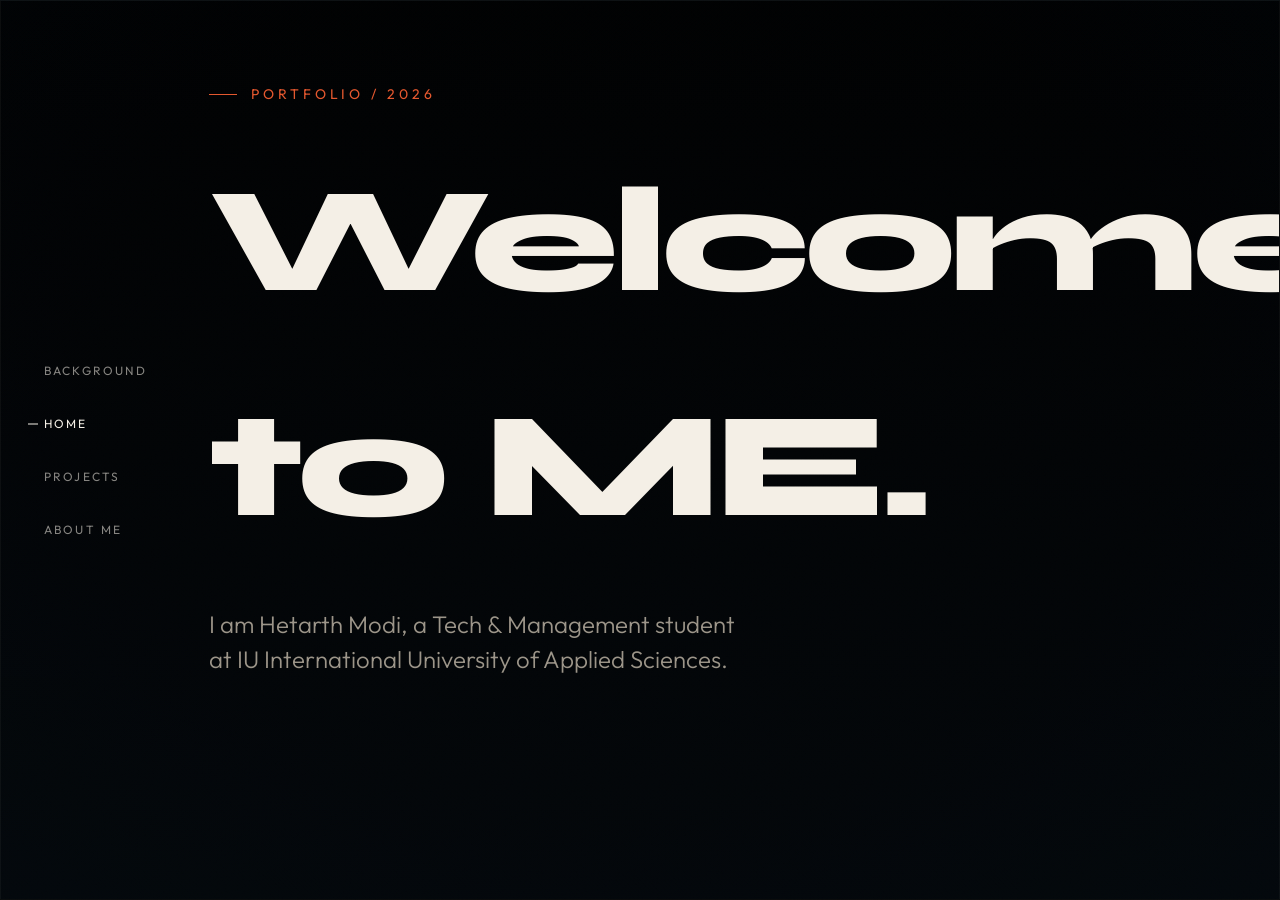
<file: portfolio.html>
<!DOCTYPE html>
<html lang="en">
<head>
  <meta charset="UTF-8" />
  <meta name="viewport" content="width=device-width, initial-scale=1.0" />
  <title>Hetarth Modi - Portfolio</title>
  <link rel="preconnect" href="https://fonts.googleapis.com" />
  <link rel="preconnect" href="https://fonts.gstatic.com" crossorigin />
  <link href="https://fonts.googleapis.com/css2?family=Outfit:wght@300;400;500;600&family=Syne:wght@500;600;700;800&display=swap" rel="stylesheet" />
  <link rel="stylesheet" href="portfolio.css" />
</head>
<body>
  <div class="world" aria-hidden="true">
    <div class="world-video" id="world-video">
      <video
        id="world-media"
        src="https://videos.pexels.com/video-files/2169880/2169880-uhd_2560_1440_30fps.mp4"
        poster="https://images.unsplash.com/photo-1507525428034-b723cf961d3e?auto=format&fit=crop&w=1920&q=80"
        autoplay
        muted
        loop
        playsinline
      ></video>
    </div>
    <div class="world-gradient-x"></div>
    <div class="world-gradient-y"></div>
    <div class="world-vignette"></div>
  </div>
  <div class="grain"></div>

  <header>
    <nav aria-label="Sections">
      <button type="button" data-go="0">Background</button>
      <button type="button" data-go="1" class="is-active">Home</button>
      <button type="button" data-go="2">Projects</button>
      <button type="button" data-go="3">About ME</button>
    </nav>
  </header>

  <button type="button" class="edu-back" id="edu-back">← Back</button>

  <a class="repo-hit" id="repo-hit" href="https://github.com/codeHetarth/Charcoal" target="_blank" rel="noopener noreferrer" aria-label="Open Charcoal on GitHub"></a>
  <a class="repo-hit" id="linkedin-hit" href="https://www.linkedin.com/in/hetarth-modi-322444307/" target="_blank" rel="noopener noreferrer" aria-label="Open LinkedIn"></a>
  <a class="repo-hit" id="about-github-hit" href="https://github.com/codeHetarth" target="_blank" rel="noopener noreferrer" aria-label="Open GitHub"></a>

  <div class="scene" id="scene">
    <div class="cube-rig">
      <div class="cube" id="cube">
        
        <section class="face face-background" id="background" aria-label="Background">
          <p class="kicker">Background / 2026</p>
          <h2>A little context.</h2>
          <div class="about-grid">
            <section class="edu">
              <h3>Education</h3>
              <ul>
                <li>
                  <h4>B.Sc. in Computer Science</h4>
                  <p>IU International University of Applied Sciences</p>
                  <p>April 2025 - Present</p>
                  <button type="button" data-edu="b1">Read More →</button>
                </li>
                <li>
                  <h4>Studienkolleg</h4>
                  <p>IU International University of Applied Sciences</p>
                  <p>April 2024 - March 2025</p>
                  <button type="button" data-edu="b2">Read More →</button>
                </li>
              </ul>
            </section>
          </div>
        </section>

        <section class="face face-edu" id="edu-detail" aria-label="Education detail">
          <article class="edu-panel is-active" data-edu-panel="b1">
            <p class="kicker">Education / B.Sc.</p>
            <h3>B.Sc. in Computer Science.</h3>
            <div class="about-grid">
              <div>
                <p>Undergraduate study at IU, focused on software, systems, and how products actually get built. This is the current chapter — still in progress.</p>
                <div class="subject-list">
                  <div><b>Introduction to Computer Science</b></div>
                  <div><b>Java: Object-Oriented Programming</b></div>
                  <div><b>Intercultural and Ethical Decision Making</b></div>
                  <div><b>Mathematics I</b></div>
                  <div><b>Statistics- Probability and Descriptive Statistics</b></div>
                  <div><b>Collaborative Work</b></div>
                  <div><b>Data Structures and Algorithms</b></div>
                  <div><b>Mathematics II</b></div>
                  <div><b>Web Application Development</b></div>
                  <div><b>Project: Java and Web Application</b></div>
                  <div><b>Computer Architecture and Operating Systems</b></div>
                  <div><b>Introduction to Academic Work for IT and Technology</b></div>
                  <div><b>Theoretical Computer Science and Mathematical Logic</b></div>
                  <div><b>IT Service Management</b></div>
                  <div><b>Project: IT Service Management</b></div>
                  <div><b>Introduction to Data Protection and Cybersecurity</b></div>
                  <div><b>Software Quality Assurance</b></div>
                  <div><b>Cryptography</b></div>
                </div>
              </div>
              <div class="meta-list">
                <div><b>School</b><span>IU International University</span></div>
                <div><b>When</b><span>Apr 2025 — In progress</span></div>
              </div>
            </div>
          </article>
          <article class="edu-panel" data-edu-panel="b2">
            <p class="kicker">Education / Studienkolleg</p>
            <h3>Studienkolleg.</h3>
            <div class="about-grid">
              <div>
                <p>A foundation year before the degree: language, method, and the academic pace of studying in Germany. Finished.</p>
                <p>It is the run-up to the degree — the year that made the B.Sc. possible, not a side note.</p>
                <div class="subject-list">
                  <div><b>Mathematics: Foundations</b></div>
                  <div><b>Foundations of Learning</b></div>
                  <div><b>Preparation Language course: German A1 / A2</b></div>
                  <div><b>Mathematics: Algebra</b></div>
                  <div><b>Foundations of Academic English</b></div>
                  <div><b>Project: Germany from the Inside</b></div>
                  <div><b>Mathematics: Functions</b></div>
                  <div><b>Applied Academic English</b></div>
                  <div><b>Foundations of Business English</b></div>
                  <div><b>Mathematics: Calculus</b></div>
                  <div><b>Applied Business English</b></div>
                  <div><b>Applied Learning Strategies</b></div>
                </div>
              </div>
              <div class="meta-list">
                <div><b>School</b><span>IU International University</span></div>
                <div><b>When</b><span>Apr 2024 — Mar 2025</span></div>
              </div>
            </div>
          </article>
        </section>

        <section class="face face-home" id="home" aria-label="Home">
          <p class="kicker">Portfolio / 2026</p>
          <h1>Welcome to ME.</h1>
          <p class="lede">I am Hetarth Modi, a Tech & Management student at IU International University of Applied Sciences.</p>
        </section>

        <section class="face face-projects" id="projects" aria-label="Projects">
          <p class="kicker">Projects / 2026</p>
          <h2>Recent Works.</h2>
          <div class="work-grid">
            <article class="project">
              <div>
                <div class="num">01</div>
                <h3>Charcoal</h3>
                <p>Note taking Markdown Web Application.</p>
              </div>
              <div class="tags">Tech · Web Application</div>
              <button type="button" data-project="p1">Read More →</button>
            </article>
            <article class="project">
              <div>
                <div class="num">02</div>
                <h3>IT Service Management</h3>
                <p>Introduction of ITIL based IT service processes in a mid-size enterprise.</p>
              </div>
              <div class="tags">Management · IT Service Management</div>
              <button type="button" data-project="p2">Read More →</button>
            </article>
          </div>
        </section>

        <section class="face face-project" id="project-detail" aria-label="Project detail">
          <article class="project-panel is-active" data-project-panel="p1">
            <p class="kicker">Project / Tech</p>
            <h3>Charcoal.</h3>
            <p class="repo-line"><a class="text-link" href="https://github.com/codeHetarth/Charcoal" rel="noopener noreferrer"> Github Repo ↗</a></p>
            <div class="about-grid">
              <div>
                <p>Built a full-stack, browser-based Markdown notes application as a university project at IU. Tasks, progress, and deadlines were planned and tracked in Monday.com.</p>
                <p>GitHub Flavored Markdown covers headings, lists, tables, task lists, links, and syntax-highlighted code blocks. Titles and content auto-save as the user types. Registered users keep notes in PostgreSQL, tied to the account. Guest mode stores notes for the browser session only.</p>
                <p>Accounts include registration, login, profile updates, logout, and deletion. Password reset uses time-limited email links, with optional email notifications. Export writes a local <code>.md</code> file and leaves it on the device. The layout is a notes sidebar on desktop and a drawer on mobile.</p>
                <div class="subject-list">
                  <div><b>Monday.com planning and deadlines</b></div>
                  <div><b>GitHub Flavored Markdown</b></div>
                  <div><b>Auto-save title and content</b></div>
                  <div><b>PostgreSQL notes per account</b></div>
                  <div><b>Guest session storage</b></div>
                  <div><b>Auth, profile, and account deletion</b></div>
                  <div><b>Password reset by email</b></div>
                  <div><b>Local .md export</b></div>
                  <div><b>Sidebar and mobile drawer</b></div>
                </div>
              </div>
              <div>
                <div class="meta-list">
                  <div><b>School</b><span>IU International University</span></div>
                  <div><b>Connected Subject</b><span>Project: Java and Web Application</span></div>
                  <div><b>When</b><span>July 2026 — In progress</span></div>
                  <div><b>Repo</b><span>github.com/codeHetarth/Charcoal</span></div>
                  <div><b>Frontend</b><span>HTML, CSS, JavaScript, Milkdown</span></div>
                  <div><b>Backend</b><span>Node.js, Express.js</span></div>
                  <div><b>Database</b><span>PostgreSQL</span></div>
                  <div><b>Server Management</b><span>Docker</span></div>
                  <div><b>API</b><span>REST API</span></div>
                  <div><b>Version Control</b><span>GitHub</span></div>
                  <div><b>Project Management</b><span>Monday.com</span></div>
                  <div><b>Code Editor</b><span>Cursor</span></div>
                </div>
                <div class="skills">
                  <i>Project Management</i><i>Project Scheduling</i><i>HTML</i>
                  <i>Cascading Style Sheets (CSS)</i><i>JavaScript</i><i>Node.js</i>
                  <i>PostgreSQL</i><i>REST APIs</i><i>monday.com</i>
                  <i>Web Application Development</i><i>Manual Testing</i>
                </div>
              </div>
            </div>
          </article>
          <article class="project-panel" data-project-panel="p2">
            <p class="kicker">Project / Management</p>
            <h3>IT Service Management.</h3>
            <div class="about-grid">
              <div>
                <p>Designed an ITIL 4-based service management solution for a mid-sized enterprise with IT operational inefficiencies. The roadmap outsources the IT Service Desk along the ITIL 4 Customer Journey: Explore, Engage, Offer, Agree, Onboard, Co-create, Realise.</p>
                <p>Stakeholder analysis covers the Board of Directors, Internal IT Team, External CIO, consultants, and outsourced service providers. SLA considerations and a governance model sit between internal IT and the vendor. Communication workflows, escalation, and responsibilities are defined for both sides.</p>
                <p>Mandatory practices include Incident Management, Problem Management, Service Desk, Change Enablement, Information Security, and Continual Improvement. A risk, challenge, and opportunity assessment closes the work — aimed at service quality, governance, and customer satisfaction.</p>
                <div class="subject-list">
                  <div><b>ITIL 4 Customer Journey</b></div>
                  <div><b>Stakeholder analysis</b></div>
                  <div><b>SLA and service governance</b></div>
                  <div><b>Incident, problem, service desk</b></div>
                  <div><b>Change enablement and security</b></div>
                  <div><b>Continual improvement</b></div>
                  <div><b>Escalation and communication</b></div>
                  <div><b>Risk, challenge, opportunity</b></div>
                </div>
              </div>
              <div>
                <div class="meta-list">
                  <div><b>School</b><span>IU International University</span></div>
                  <div><b>Connected Subject</b><span>Project: IT Service Management</span></div>
                  <div><b>When</b><span>April 2026 — July 2026</span></div>
                </div>
                <div class="skills">
                  <i>Project Scheduling</i><i>ITIL</i><i>IT Service Management</i>
                  <i>Service-Level Agreements (SLA)</i><i>Microsoft Office</i>
                  <i>Quality Management</i><i>Incident Management</i>
                  <i>Project Management</i><i>Risk Management</i>
                  <i>Change Management</i><i>Service Desk Management</i>
                  <i>Stakeholder Analysis</i><i>Teamwork</i>
                </div>
              </div>
            </div>
          </article>
        </section>

        <section class="face face-about" id="about" aria-label="About">
          <p class="kicker">About Me / 2026</p>
          <h2>Who Am I ?</h2>
          <div class="about-grid">
            <div>
              <h3>I am Hetarth Modi.</h3>
              <p class="repo-line"><a id="about-linkedin" class="text-link" href="https://www.linkedin.com/in/hetarth-modi-322444307/" rel="noopener noreferrer">LinkedIn ↗</a></p>
              <p class="repo-line"><a id="about-github" class="text-link" href="https://github.com/codeHetarth" rel="noopener noreferrer">GitHub ↗</a></p>
              <p class="quote">“If you can not buy it, build it.”</p>
              <p>The stack and technologies used for this portfolio development are the same as the ones used for Charcoal and the ITSM project.</p>
              <div class="skills">
                <i>HTML</i><i>CSS</i><i>JavaScript</i><i>Project Management</i><i>GitHub</i>
              </div>
            </div>
            <div class="meta-list">
              <div><b>School</b><span>IU International University</span></div>
              <div><b>Study</b><span>B.Sc. Computer Science</span></div>
              <div><b>Focus</b><span>Tech &amp; Management</span></div>
              <div><b>Based in</b><span>Cologne, Germany</span></div>
              <div><b>Duration</b><span>April 2025 - Present</span></div>
              <div><b>Open to</b><span>Student · Part-Time · Internship</span></div>
              <div><b>Location</b><span>On-site · Hybrid · Remote</span></div>
            </div>
          </div>
        </section>
      </div>
    </div>
  </div>

  <script src="https://cdn.jsdelivr.net/npm/gsap@3.13.0/dist/gsap.min.js"></script>
  <script src="portfolio.js"></script>
</body>
</html>
</file>
<file: index.css>
@font-face {
  font-family: "Outfit";
  font-style: normal;
  font-weight: 300 400;
  font-display: swap;
  src: url("fonts/outfit-latin-ext.woff2") format("woff2");
  unicode-range: U+0100-02BA, U+02BD-02C5, U+02C7-02CC, U+02CE-02D7, U+02DD-02FF, U+0304, U+0308, U+0329, U+1D00-1DBF, U+1E00-1E9F, U+1EF2-1EFF, U+2020, U+20A0-20AB, U+20AD-20C4, U+2113, U+2C60-2C7F, U+A720-A7FF;
}
@font-face {
  font-family: "Outfit";
  font-style: normal;
  font-weight: 300 400;
  font-display: swap;
  src: url("fonts/outfit-latin.woff2") format("woff2");
  unicode-range: U+0000-00FF, U+0131, U+0152-0153, U+02BB-02BC, U+02C6, U+02DA, U+02DC, U+0304, U+0308, U+0329, U+2000-206F, U+20AC, U+2122, U+2191, U+2193, U+2212, U+2215, U+FEFF, U+FFFD;
}
@font-face {
  font-family: "Syne";
  font-style: normal;
  font-weight: 800;
  font-display: swap;
  src: url("fonts/syne-800-latin-ext.woff2") format("woff2");
  unicode-range: U+0100-02BA, U+02BD-02C5, U+02C7-02CC, U+02CE-02D7, U+02DD-02FF, U+0304, U+0308, U+0329, U+1D00-1DBF, U+1E00-1E9F, U+1EF2-1EFF, U+2020, U+20A0-20AB, U+20AD-20C4, U+2113, U+2C60-2C7F, U+A720-A7FF;
}
@font-face {
  font-family: "Syne";
  font-style: normal;
  font-weight: 800;
  font-display: swap;
  src: url("fonts/syne-800-latin.woff2") format("woff2");
  unicode-range: U+0000-00FF, U+0131, U+0152-0153, U+02BB-02BC, U+02C6, U+02DA, U+02DC, U+0304, U+0308, U+0329, U+2000-206F, U+20AC, U+2122, U+2191, U+2193, U+2212, U+2215, U+FEFF, U+FFFD;
}

:root {
  --fg: #f4efe6;
  --muted: #9b9488;
  --accent: #e4572e;
  --accent-2: #e8c39a;
  --line: rgba(244, 239, 230, 0.12);
  --half: 50vh;
  --half-w: 50vw;
  --z: var(--half);
  --duration: 1100ms;
  --ease: cubic-bezier(0.76, 0, 0.24, 1);
  --nav-w: 180px;
}

* { box-sizing: border-box; margin: 0; padding: 0; }

html, body {
  height: 100%;
  height: 100dvh;
  background: #071018;
  color: var(--fg);
  font-family: Outfit, system-ui, sans-serif;
  overflow: hidden;
  -webkit-text-size-adjust: 100%;
  text-size-adjust: 100%;
}

body {
  text-rendering: optimizeLegibility;
  -webkit-font-smoothing: antialiased;
}

/* Revealed by index.js only when not inside a frame (clickjacking guard). */
html:not(.is-unframed) body { display: none; }

button { font-family: inherit; color: inherit; }

.world {
  pointer-events: none;
  position: fixed;
  inset: 0;
  z-index: 0;
  overflow: hidden;
  background: #6f9fd8;
}

.world-still,
.world-video {
  position: absolute;
  inset: 0;
  width: 100%;
  height: 100%;
  object-fit: cover;
  object-position: 70% 50%;
  display: block;
}

.world-video { opacity: 0; transition: opacity 600ms ease; }
.world-video.is-on { opacity: 1; }

.world-shade {
  position: absolute;
  inset: 0;
  background:
    linear-gradient(to right, rgba(7, 16, 24, 0.7), rgba(7, 16, 24, 0.35) 50%, rgba(7, 16, 24, 0.05)),
    linear-gradient(to top, rgba(7, 16, 24, 0.45), transparent 45%, transparent 80%, rgba(7, 16, 24, 0.25));
}

header {
  position: fixed;
  top: 0;
  left: 0;
  bottom: 0;
  z-index: 30;
  width: var(--nav-w);
  display: flex;
  flex-direction: column;
  justify-content: center;
  padding: 36px 28px;
  pointer-events: none;
}

nav {
  display: flex;
  flex-direction: column;
  align-items: flex-start;
  gap: 22px;
}

nav button {
  background: none;
  border: 0;
  cursor: pointer;
  font-size: 12px;
  letter-spacing: 0.18em;
  text-transform: uppercase;
  opacity: 0.55;
  position: relative;
  padding: 8px 0 8px 16px;
  text-align: left;
  pointer-events: auto;
}

nav button.is-active { opacity: 1; }

nav button.is-active::before {
  content: "";
  position: absolute;
  left: 0;
  top: 50%;
  width: 10px;
  height: 1px;
  background: currentColor;
  transform: translateY(-50%);
}

.scene {
  position: fixed;
  inset: 0;
  z-index: 1;
  perspective: 2400px;
  overflow: hidden;
}

.scene.is-edu-hub,
.scene.is-certi-hub,
.scene.is-edu-open,
.scene.is-certi-open,
.scene.is-project-open {
  --z: var(--half-w);
}

.cube-rig {
  width: 100%;
  height: 100%;
  transform-style: preserve-3d;
  transform: translateZ(calc(var(--z) * -1));
  transition: transform var(--duration) var(--ease);
}

.scene.is-turning .cube-rig {
  transform: translateZ(calc((var(--z) + var(--half) * 0.45) * -1)) scale(0.86);
}

.cube-x,
.cube {
  width: 100%;
  height: 100%;
  position: relative;
  transform-style: preserve-3d;
  transition: transform var(--duration) var(--ease);
}

.cube-x { transform: rotateX(var(--rx, 90deg)) translate3d(0, 0, 0.1px); }
.cube { transform: rotateY(var(--ry, 0deg)) translate3d(0, 0, 0.1px); }

.face {
  position: absolute;
  inset: 0;
  background: linear-gradient(180deg, rgba(7, 16, 24, 0.22), rgba(7, 16, 24, 0.58));
  backface-visibility: hidden;
  border: 1px solid rgba(244, 239, 230, 0.04);
}

.face-scroll {
  position: absolute;
  inset: 0;
  overflow-x: hidden;
  overflow-y: auto;
  -webkit-overflow-scrolling: touch;
  overscroll-behavior: contain;
  touch-action: pan-y;
  padding: 64px 8vw 64px calc(var(--nav-w) + 28px);
  text-shadow: 0 1px 14px rgba(7, 16, 24, 0.55);
}

.face-background { transform: rotateX(0deg) translateZ(var(--z)); }
.face-home {
  background: linear-gradient(180deg, rgba(7, 16, 24, 0.08), rgba(7, 16, 24, 0.42));
  transform: rotateX(-90deg) translateZ(var(--z));
}
.face-projects { transform: rotateX(180deg) translateZ(var(--z)); }
.face-about { transform: rotateX(90deg) translateZ(var(--z)); }
.face-edu-hub,
.face-certi-hub { transform: rotateY(90deg) translateZ(var(--half-w)); }
.face-certi-hub { visibility: hidden; }
.face-edu,
.face-certi {
  transform: rotateY(180deg) translateZ(var(--half-w));
  visibility: hidden;
}
.face-project {
  transform: rotateY(-90deg) rotateX(180deg) translateZ(var(--half-w));
  visibility: hidden;
}
.cube.is-showing-project .face-project { visibility: visible; }
.scene.is-edu-open .face-edu { visibility: visible; }
.scene.is-certi-open .face-certi { visibility: visible; }
.scene.is-certi-hub .face-certi-hub { visibility: visible; }
.scene.is-certi-hub .face-edu-hub { visibility: hidden; }
.cube.is-showing-project .face-edu-hub,
.cube.is-showing-project .face-certi-hub,
.cube.is-showing-project .face-edu,
.cube.is-showing-project .face-certi { visibility: hidden; }

.scene.is-edu-hub .face-home,
.scene.is-edu-hub .face-projects,
.scene.is-edu-hub .face-about,
.scene.is-edu-hub .face-project,
.scene.is-certi-hub .face-home,
.scene.is-certi-hub .face-projects,
.scene.is-certi-hub .face-about,
.scene.is-certi-hub .face-project,
.scene.is-edu-open .face-home,
.scene.is-edu-open .face-projects,
.scene.is-edu-open .face-about,
.scene.is-edu-open .face-project,
.scene.is-certi-open .face-home,
.scene.is-certi-open .face-projects,
.scene.is-certi-open .face-about,
.scene.is-certi-open .face-project,
.scene.is-project-open .face-home,
.scene.is-project-open .face-background,
.scene.is-project-open .face-about,
.scene.is-project-open .face-edu,
.scene.is-project-open .face-certi,
.scene.is-project-open .face-edu-hub,
.scene.is-project-open .face-certi-hub {
  visibility: hidden;
}

html.is-phone .scene { perspective: none; }

html.is-phone .cube-rig,
html.is-phone .cube-x,
html.is-phone .cube,
html.is-phone .face {
  transform: none !important;
  transform-style: flat;
  transition: none;
  backface-visibility: visible;
}

html.is-phone .face,
html.is-phone .face-edu,
html.is-phone .face-certi,
html.is-phone .face-certi-hub {
  visibility: hidden;
  pointer-events: none;
}

html.is-phone .face.is-current {
  visibility: visible;
  pointer-events: auto;
}

html.is-phone .scene.is-edu-hub .face-edu-hub:not(.is-current),
html.is-phone .scene.is-certi-hub .face-certi-hub:not(.is-current),
html.is-phone .scene.is-edu-open .face-edu:not(.is-current),
html.is-phone .scene.is-certi-open .face-certi:not(.is-current) {
  visibility: hidden;
  pointer-events: none;
}

html.is-phone .face.is-current .face-scroll {
  position: fixed;
  inset: 0;
  z-index: 2;
}

.gap {
  padding: 30px;
}

.kicker {
  display: flex;
  align-items: center;
  gap: 14px;
  color: var(--accent);
  font-size: 14px;
  letter-spacing: 0.28em;
  text-transform: uppercase;
  margin-bottom: 22px;
}

.kicker::before {
  content: "";
  width: 28px;
  height: 1px;
  background: var(--accent);
}

h1, h2, .edu h3, .edu h4, .project h3 {
  font-family: Syne, sans-serif;
  letter-spacing: -0.03em;
}

h1, h2 {
  font-weight: 800;
  letter-spacing: -0.04em;
  line-height: 1.5;
  overflow-wrap: break-word;
}

h1 { font-size: clamp(60px, 12vw, 150px); max-width: 12ch; }

h2 { font-size: clamp(42px, 7vw, 92px); margin-bottom: 28px; }

.lede {
  margin-top: 28px;
  max-width: 34rem;
  font-size: clamp(18px, 2vw, 24px);
  font-weight: 300;
  line-height: 1.45;
  color: var(--muted);
}

.about-grid {
  display: grid;
  grid-template-columns: 1.2fr 0.8fr;
  align-items: start;
  gap: 40px;
}

p {
  color: var(--muted);
  line-height: 1.7;
  font-size: 17px;
  margin: 18px 0;
}

.edu h3,
.edu h4 { color: var(--fg); }

.edu h3 { font-size: 30px; margin: 8px 0; }
.edu h4 { font-size: 26px; margin: 8px 0; }

.edu ul {
  list-style: none;
  display: grid;
  gap: 30px;
  padding: 18px 20px;
}

.edu p,
.edu .more,
.project .more,
.repo-line .text-link {
  font-size: 20px;
  line-height: 1.35;
}

.edu p + p,
.edu p + .more,
.edu h3 + .more { margin-top: 4px; }
.edu ul + .more { margin-top: 18px; }

.more {
  display: block;
  margin-top: 4px;
  padding:0px;
  border: 0;
  background: none;
  font: inherit;
  color: var(--muted);
  cursor: pointer;
}

.project .more { margin-top: 16px; }

.more:hover { color: var(--fg); }

.edu-back {
  position: fixed;
  z-index: 35;
  top: 64px;
  left: calc(var(--nav-w) + 28px);
  background: none;
  border: 0;
  padding: 8px 0;
  cursor: pointer;
  font-size: 12px;
  letter-spacing: 0.18em;
  text-transform: uppercase;
  color: var(--muted);
  opacity: 0;
  pointer-events: none;
  transition: opacity 280ms ease;
}

.edu-back.is-visible {
  opacity: 1;
  pointer-events: auto;
  transition-delay: 0.8s;
}

.edu-back:hover { color: var(--fg); }

.face-certi-hub ul {
  list-style: none;
  display: inline-flex;
  flex-direction: column;
  margin-right: 60px;
}

.certi-list div {
  list-style: none;
  display: inline-flex;
  flex-direction: column;
  margin: 30px;
  width: 42%;
}

.face-edu-hub .face-scroll,
.face-certi-hub .face-scroll,
.face-edu .face-scroll,
.face-certi .face-scroll,
.face-project .face-scroll { padding-top: 108px; }

.edu-panel,
.certi-panel,
.project-panel { display: none; }
.edu-panel.is-active,
.certi-panel.is-active,
.project-panel.is-active { display: block; }

.quote {
  font-family: Syne, sans-serif;
  font-size: 22px;
  line-height: 1.25;
  color: var(--fg);
  margin: 36px 0;
  max-width: 22ch;
}

.meta-list, .subject-list {
  display: grid;
  border-top: 1px solid var(--line);
}

.meta-list div, .subject-list div {
  display: flex;
  justify-content: space-between;
  border-bottom: 1px solid var(--line);
  font-size: 14px;
  padding: 18px 0;
}

.text-link {
  display: inline-block;
  color: var(--muted);
  text-decoration: none;
}

.repo-line .text-link:hover { color: var(--fg); }

.project-panel code {
  font-size: 0.92em;
  color: var(--accent-2);
}

.skills {
  display: flex;
  flex-wrap: wrap;
  gap: 8px;
  margin-top: 28px;
}

.skills i {
  font-style: normal;
  border: 1px solid var(--line);
  padding: 8px 12px;
  font-size: 12px;
  letter-spacing: 0.08em;
  text-transform: uppercase;
}

.work-grid {
  display: flex;
  flex-direction: column;
  gap: 22px;
}

.project {
  width: 100%;
  border: 1px solid var(--line);
  min-height: 160px;
  padding: 22px;
  background:
    linear-gradient(transparent 70%, rgba(244,239,230,0.05)),
    repeating-linear-gradient(0deg, transparent, transparent 10px, rgba(244,239,230,0.04) 11px);
}

.project:hover { border-color: var(--accent-2); }

.project .num {
  font-variant-numeric: tabular-nums;
  color: var(--accent-2);
  font-size: 12px;
  letter-spacing: 0.2em;
}

.project h3 {
  font-size: 28px;
  margin: 8px 0 10px;
}

.tags {
  color: var(--muted);
  font-size: 16px;
  margin-top: 28px;
}

@media (max-width: 860px) {
  :root { --nav-w: 96px; }
  header { padding: 24px 12px; }
  nav { gap: 16px; }
  nav button { font-size: 10px; letter-spacing: 0.12em; padding-left: 12px; }
  .face-scroll { padding: 36px 22px 36px calc(var(--nav-w) + 12px); }
  .face-edu-hub .face-scroll,
  .face-certi-hub .face-scroll,
  .face-edu .face-scroll,
  .face-certi .face-scroll,
  .face-project .face-scroll { padding-top: 72px; }
  .edu-back { top: 36px; left: calc(var(--nav-w) + 12px); }
  .about-grid { grid-template-columns: 1fr; gap: 28px; }
  .face-certi-hub ul {
    display: flex;
    margin-right: 0;
    width: 100%;
  }
  .certi-list div {
    display: flex;
    margin: 0 0 20px;
    width: 100%;
  }
  .work-grid { gap: 28px; }
  h1 {
    font-size: clamp(42px, 11vw, 56px);
    line-height: 0.95;
    letter-spacing: -0.05em;
    max-width: none;
  }
  .face-home .h1-rest { display: block; }
}

@media (max-width: 720px) {
  :root { --nav-w: 0px; }

  html, body, .scene {
    height: 100svh;
    height: 100dvh;
  }

  header {
    top: 0;
    right: 0;
    bottom: auto;
    width: 100%;
    height: auto;
    flex-direction: row;
    justify-content: stretch;
    padding: max(10px, env(safe-area-inset-top)) 12px 8px;
    background: linear-gradient(180deg, rgba(7, 16, 24, 0.72), rgba(7, 16, 24, 0));
  }

  nav {
    flex-direction: row;
    flex-wrap: wrap;
    align-items: center;
    justify-content: space-between;
    gap: 2px 8px;
    width: 100%;
  }

  nav button {
    font-size: 10px;
    letter-spacing: 0.1em;
    padding: 10px 2px;
    min-height: 40px;
  }

  nav button.is-active::before {
    left: 50%;
    top: auto;
    bottom: 4px;
    width: 12px;
    transform: translateX(-50%);
  }

  .face-scroll {
    padding: calc(64px + env(safe-area-inset-top)) 20px max(28px, env(safe-area-inset-bottom));
  }

  .face-edu-hub .face-scroll,
  .face-certi-hub .face-scroll,
  .face-edu .face-scroll,
  .face-certi .face-scroll,
  .face-project .face-scroll {
    padding-top: calc(104px + env(safe-area-inset-top));
  }

  .edu-back {
    top: calc(52px + env(safe-area-inset-top));
    left: 20px;
  }

  h2 {
    font-size: clamp(28px, 9vw, 40px);
    line-height: 1.15;
    margin-bottom: 18px;
  }

  .kicker {
    font-size: 11px;
    letter-spacing: 0.16em;
    margin-bottom: 14px;
    flex-wrap: wrap;
  }

  .lede {
    margin-top: 16px;
    font-size: 16px;
  }

  p,
  .edu p,
  .edu .more,
  .project .more,
  .repo-line .text-link {
    font-size: 16px;
  }

  .edu h3 { font-size: 22px; }
  .edu h4 { font-size: 20px; }
  .edu ul { padding: 8px 0; gap: 22px; }
  .face-certi-hub ul { padding: 8px 0; }
  .certi-list div { margin-bottom: 8px; }

  .project {
    min-height: 0;
    padding: 16px;
  }

  .project h3 { font-size: 22px; }

  .meta-list div,
  .subject-list div {
    flex-direction: column;
    align-items: flex-start;
    gap: 6px;
    padding: 12px 0;
    overflow-wrap: anywhere;
  }

  .skills i {
    font-size: 11px;
    padding: 6px 10px;
  }
}

@media (prefers-reduced-motion: reduce) {
  .cube, .cube-x, .cube-rig, .edu-back { transition: none; }
  .world-video { display: none; }
  .scene.is-turning .cube-rig { transform: translateZ(calc(var(--z) * -1)); }
}
</file>
<file: docs/index.css>
@font-face {
  font-family: "Outfit";
  font-style: normal;
  font-weight: 300 400;
  font-display: swap;
  src: url("fonts/outfit-latin-ext.woff2") format("woff2");
  unicode-range: U+0100-02BA, U+02BD-02C5, U+02C7-02CC, U+02CE-02D7, U+02DD-02FF, U+0304, U+0308, U+0329, U+1D00-1DBF, U+1E00-1E9F, U+1EF2-1EFF, U+2020, U+20A0-20AB, U+20AD-20C4, U+2113, U+2C60-2C7F, U+A720-A7FF;
}
@font-face {
  font-family: "Outfit";
  font-style: normal;
  font-weight: 300 400;
  font-display: swap;
  src: url("fonts/outfit-latin.woff2") format("woff2");
  unicode-range: U+0000-00FF, U+0131, U+0152-0153, U+02BB-02BC, U+02C6, U+02DA, U+02DC, U+0304, U+0308, U+0329, U+2000-206F, U+20AC, U+2122, U+2191, U+2193, U+2212, U+2215, U+FEFF, U+FFFD;
}
@font-face {
  font-family: "Syne";
  font-style: normal;
  font-weight: 800;
  font-display: swap;
  src: url("fonts/syne-800-latin-ext.woff2") format("woff2");
  unicode-range: U+0100-02BA, U+02BD-02C5, U+02C7-02CC, U+02CE-02D7, U+02DD-02FF, U+0304, U+0308, U+0329, U+1D00-1DBF, U+1E00-1E9F, U+1EF2-1EFF, U+2020, U+20A0-20AB, U+20AD-20C4, U+2113, U+2C60-2C7F, U+A720-A7FF;
}
@font-face {
  font-family: "Syne";
  font-style: normal;
  font-weight: 800;
  font-display: swap;
  src: url("fonts/syne-800-latin.woff2") format("woff2");
  unicode-range: U+0000-00FF, U+0131, U+0152-0153, U+02BB-02BC, U+02C6, U+02DA, U+02DC, U+0304, U+0308, U+0329, U+2000-206F, U+20AC, U+2122, U+2191, U+2193, U+2212, U+2215, U+FEFF, U+FFFD;
}

:root {
  --fg: #f4efe6;
  --muted: #9b9488;
  --accent: #e4572e;
  --accent-2: #e8c39a;
  --line: rgba(244, 239, 230, 0.12);
  --half: 50vh;
  --half-w: 50vw;
  --z: var(--half);
  --duration: 1100ms;
  --ease: cubic-bezier(0.76, 0, 0.24, 1);
  --nav-w: 180px;
}

* { box-sizing: border-box; margin: 0; padding: 0; }

html, body {
  height: 100%;
  height: 100dvh;
  background: #071018;
  color: var(--fg);
  font-family: Outfit, system-ui, sans-serif;
  overflow: hidden;
  -webkit-text-size-adjust: 100%;
  text-size-adjust: 100%;
}

body {
  text-rendering: optimizeLegibility;
  -webkit-font-smoothing: antialiased;
}

/* Revealed by index.js only when not inside a frame (clickjacking guard). */
html:not(.is-unframed) body { display: none; }

button { font-family: inherit; color: inherit; }

.world {
  pointer-events: none;
  position: fixed;
  inset: 0;
  z-index: 0;
  overflow: hidden;
  background: #6f9fd8;
}

.world-still,
.world-video {
  position: absolute;
  inset: 0;
  width: 100%;
  height: 100%;
  object-fit: cover;
  object-position: 70% 50%;
  display: block;
}

.world-video { opacity: 0; transition: opacity 600ms ease; }
.world-video.is-on { opacity: 1; }

.world-shade {
  position: absolute;
  inset: 0;
  background:
    linear-gradient(to right, rgba(7, 16, 24, 0.7), rgba(7, 16, 24, 0.35) 50%, rgba(7, 16, 24, 0.05)),
    linear-gradient(to top, rgba(7, 16, 24, 0.45), transparent 45%, transparent 80%, rgba(7, 16, 24, 0.25));
}

header {
  position: fixed;
  top: 0;
  left: 0;
  bottom: 0;
  z-index: 30;
  width: var(--nav-w);
  display: flex;
  flex-direction: column;
  justify-content: center;
  padding: 36px 28px;
  pointer-events: none;
}

nav {
  display: flex;
  flex-direction: column;
  align-items: flex-start;
  gap: 22px;
}

nav button {
  background: none;
  border: 0;
  cursor: pointer;
  font-size: 12px;
  letter-spacing: 0.18em;
  text-transform: uppercase;
  opacity: 0.55;
  position: relative;
  padding: 8px 0 8px 16px;
  text-align: left;
  pointer-events: auto;
}

nav button.is-active { opacity: 1; }

nav button.is-active::before {
  content: "";
  position: absolute;
  left: 0;
  top: 50%;
  width: 10px;
  height: 1px;
  background: currentColor;
  transform: translateY(-50%);
}

.scene {
  position: fixed;
  inset: 0;
  z-index: 1;
  perspective: 2400px;
  overflow: hidden;
}

.scene.is-edu-hub,
.scene.is-certi-hub,
.scene.is-edu-open,
.scene.is-certi-open,
.scene.is-project-open {
  --z: var(--half-w);
}

.cube-rig {
  width: 100%;
  height: 100%;
  transform-style: preserve-3d;
  transform: translateZ(calc(var(--z) * -1));
  transition: transform var(--duration) var(--ease);
}

.scene.is-turning .cube-rig {
  transform: translateZ(calc((var(--z) + var(--half) * 0.45) * -1)) scale(0.86);
}

.cube-x,
.cube {
  width: 100%;
  height: 100%;
  position: relative;
  transform-style: preserve-3d;
  transition: transform var(--duration) var(--ease);
}

.cube-x { transform: rotateX(var(--rx, 90deg)) translate3d(0, 0, 0.1px); }
.cube { transform: rotateY(var(--ry, 0deg)) translate3d(0, 0, 0.1px); }

.face {
  position: absolute;
  inset: 0;
  background: linear-gradient(180deg, rgba(7, 16, 24, 0.22), rgba(7, 16, 24, 0.58));
  backface-visibility: hidden;
  border: 1px solid rgba(244, 239, 230, 0.04);
}

.face-scroll {
  position: absolute;
  inset: 0;
  overflow-x: hidden;
  overflow-y: auto;
  -webkit-overflow-scrolling: touch;
  overscroll-behavior: contain;
  touch-action: pan-y;
  padding: 64px 8vw 64px calc(var(--nav-w) + 28px);
  text-shadow: 0 1px 14px rgba(7, 16, 24, 0.55);
}

.face-background { transform: rotateX(0deg) translateZ(var(--z)); }
.face-home {
  background: linear-gradient(180deg, rgba(7, 16, 24, 0.08), rgba(7, 16, 24, 0.42));
  transform: rotateX(-90deg) translateZ(var(--z));
}
.face-projects { transform: rotateX(180deg) translateZ(var(--z)); }
.face-about { transform: rotateX(90deg) translateZ(var(--z)); }
.face-edu-hub,
.face-certi-hub { transform: rotateY(90deg) translateZ(var(--half-w)); }
.face-certi-hub { visibility: hidden; }
.face-edu,
.face-certi {
  transform: rotateY(180deg) translateZ(var(--half-w));
  visibility: hidden;
}
.face-project {
  transform: rotateY(-90deg) rotateX(180deg) translateZ(var(--half-w));
  visibility: hidden;
}
.cube.is-showing-project .face-project { visibility: visible; }
.scene.is-edu-open .face-edu { visibility: visible; }
.scene.is-certi-open .face-certi { visibility: visible; }
.scene.is-certi-hub .face-certi-hub { visibility: visible; }
.scene.is-certi-hub .face-edu-hub { visibility: hidden; }
.cube.is-showing-project .face-edu-hub,
.cube.is-showing-project .face-certi-hub,
.cube.is-showing-project .face-edu,
.cube.is-showing-project .face-certi { visibility: hidden; }

.scene.is-edu-hub .face-home,
.scene.is-edu-hub .face-projects,
.scene.is-edu-hub .face-about,
.scene.is-edu-hub .face-project,
.scene.is-certi-hub .face-home,
.scene.is-certi-hub .face-projects,
.scene.is-certi-hub .face-about,
.scene.is-certi-hub .face-project,
.scene.is-edu-open .face-home,
.scene.is-edu-open .face-projects,
.scene.is-edu-open .face-about,
.scene.is-edu-open .face-project,
.scene.is-certi-open .face-home,
.scene.is-certi-open .face-projects,
.scene.is-certi-open .face-about,
.scene.is-certi-open .face-project,
.scene.is-project-open .face-home,
.scene.is-project-open .face-background,
.scene.is-project-open .face-about,
.scene.is-project-open .face-edu,
.scene.is-project-open .face-certi,
.scene.is-project-open .face-edu-hub,
.scene.is-project-open .face-certi-hub {
  visibility: hidden;
}

html.is-phone .scene { perspective: none; }

html.is-phone .cube-rig,
html.is-phone .cube-x,
html.is-phone .cube,
html.is-phone .face {
  transform: none !important;
  transform-style: flat;
  transition: none;
  backface-visibility: visible;
}

html.is-phone .face,
html.is-phone .face-edu,
html.is-phone .face-certi,
html.is-phone .face-certi-hub {
  visibility: hidden;
  pointer-events: none;
}

html.is-phone .face.is-current {
  visibility: visible;
  pointer-events: auto;
}

html.is-phone .scene.is-edu-hub .face-edu-hub:not(.is-current),
html.is-phone .scene.is-certi-hub .face-certi-hub:not(.is-current),
html.is-phone .scene.is-edu-open .face-edu:not(.is-current),
html.is-phone .scene.is-certi-open .face-certi:not(.is-current) {
  visibility: hidden;
  pointer-events: none;
}

html.is-phone .face.is-current .face-scroll {
  position: fixed;
  inset: 0;
  z-index: 2;
}

.gap {
  padding: 30px;
}

.kicker {
  display: flex;
  align-items: center;
  gap: 14px;
  color: var(--accent);
  font-size: 14px;
  letter-spacing: 0.28em;
  text-transform: uppercase;
  margin-bottom: 22px;
}

.kicker::before {
  content: "";
  width: 28px;
  height: 1px;
  background: var(--accent);
}

h1, h2, .edu h3, .edu h4, .project h3 {
  font-family: Syne, sans-serif;
  letter-spacing: -0.03em;
}

h1, h2 {
  font-weight: 800;
  letter-spacing: -0.04em;
  line-height: 1.5;
  overflow-wrap: break-word;
}

h1 { font-size: clamp(60px, 12vw, 150px); max-width: 12ch; }

h2 { font-size: clamp(42px, 7vw, 92px); margin-bottom: 28px; }

.lede {
  margin-top: 28px;
  max-width: 34rem;
  font-size: clamp(18px, 2vw, 24px);
  font-weight: 300;
  line-height: 1.45;
  color: var(--muted);
}

.about-grid {
  display: grid;
  grid-template-columns: 1.2fr 0.8fr;
  align-items: start;
  gap: 40px;
}

p {
  color: var(--muted);
  line-height: 1.7;
  font-size: 17px;
  margin: 18px 0;
}

.edu h3,
.edu h4 { color: var(--fg); }

.edu h3 { font-size: 30px; margin: 8px 0; }
.edu h4 { font-size: 26px; margin: 8px 0; }

.edu ul {
  list-style: none;
  display: grid;
  gap: 30px;
  padding: 18px 20px;
}

.edu p,
.edu .more,
.project .more,
.repo-line .text-link {
  font-size: 20px;
  line-height: 1.35;
}

.edu p + p,
.edu p + .more,
.edu h3 + .more { margin-top: 4px; }
.edu ul + .more { margin-top: 18px; }

.more {
  display: block;
  margin-top: 4px;
  padding:0px;
  border: 0;
  background: none;
  font: inherit;
  color: var(--muted);
  cursor: pointer;
}

.project .more { margin-top: 16px; }

.more:hover { color: var(--fg); }

.edu-back {
  position: fixed;
  z-index: 35;
  top: 64px;
  left: calc(var(--nav-w) + 28px);
  background: none;
  border: 0;
  padding: 8px 0;
  cursor: pointer;
  font-size: 12px;
  letter-spacing: 0.18em;
  text-transform: uppercase;
  color: var(--muted);
  opacity: 0;
  pointer-events: none;
  transition: opacity 280ms ease;
}

.edu-back.is-visible {
  opacity: 1;
  pointer-events: auto;
  transition-delay: 0.8s;
}

.edu-back:hover { color: var(--fg); }

.face-certi-hub ul {
  list-style: none;
  display: inline-flex;
  flex-direction: column;
  margin-right: 60px;
}

.certi-list div {
  list-style: none;
  display: inline-flex;
  flex-direction: column;
  margin: 30px;
  width: 42%;
}

.face-edu-hub .face-scroll,
.face-certi-hub .face-scroll,
.face-edu .face-scroll,
.face-certi .face-scroll,
.face-project .face-scroll { padding-top: 108px; }

.edu-panel,
.certi-panel,
.project-panel { display: none; }
.edu-panel.is-active,
.certi-panel.is-active,
.project-panel.is-active { display: block; }

.quote {
  font-family: Syne, sans-serif;
  font-size: 22px;
  line-height: 1.25;
  color: var(--fg);
  margin: 36px 0;
  max-width: 22ch;
}

.meta-list, .subject-list {
  display: grid;
  border-top: 1px solid var(--line);
}

.meta-list div, .subject-list div {
  display: flex;
  justify-content: space-between;
  border-bottom: 1px solid var(--line);
  font-size: 14px;
  padding: 18px 0;
}

.text-link {
  display: inline-block;
  color: var(--muted);
  text-decoration: none;
}

.repo-line .text-link:hover { color: var(--fg); }

.project-panel code {
  font-size: 0.92em;
  color: var(--accent-2);
}

.skills {
  display: flex;
  flex-wrap: wrap;
  gap: 8px;
  margin-top: 28px;
}

.skills i {
  font-style: normal;
  border: 1px solid var(--line);
  padding: 8px 12px;
  font-size: 12px;
  letter-spacing: 0.08em;
  text-transform: uppercase;
}

.work-grid {
  display: flex;
  flex-direction: column;
  gap: 22px;
}

.project {
  width: 100%;
  border: 1px solid var(--line);
  min-height: 160px;
  padding: 22px;
  background:
    linear-gradient(transparent 70%, rgba(244,239,230,0.05)),
    repeating-linear-gradient(0deg, transparent, transparent 10px, rgba(244,239,230,0.04) 11px);
}

.project:hover { border-color: var(--accent-2); }

.project .num {
  font-variant-numeric: tabular-nums;
  color: var(--accent-2);
  font-size: 12px;
  letter-spacing: 0.2em;
}

.project h3 {
  font-size: 28px;
  margin: 8px 0 10px;
}

.tags {
  color: var(--muted);
  font-size: 16px;
  margin-top: 28px;
}

@media (max-width: 1024px) {
  :root { --nav-w: 96px; }
  header { padding: 24px 12px; }
  nav { gap: 16px; }
  nav button { font-size: 10px; letter-spacing: 0.12em; padding-left: 12px; }
  .face-scroll { padding: 36px 22px 36px calc(var(--nav-w) + 12px); }
  .face-edu-hub .face-scroll,
  .face-certi-hub .face-scroll,
  .face-edu .face-scroll,
  .face-certi .face-scroll,
  .face-project .face-scroll { padding-top: 72px; }
  .edu-back { top: 36px; left: calc(var(--nav-w) + 12px); }
  .about-grid { grid-template-columns: 1fr; gap: 28px; }
  .face-certi-hub ul {
    display: flex;
    margin-right: 0;
    width: 100%;
  }
  .certi-list div {
    display: flex;
    margin: 0 0 20px;
    width: 100%;
  }
  .work-grid { gap: 28px; }

  .kicker {
    font-size: 12px;
    margin: 30px 20px;
  }

  .face-scroll h3 {
    font-size: 28px;
    margin: 0px 20px;
  }

  .more {
    margin: 24px 20px;
  }

  .face-scroll h2 {
    font-size: 48px;
    margin: 24px 20px;
  }

  .edu ul {
    padding: 0px 20px;
  }

  .edu li h4 {
    font-size: 22px;
  }

  .edu li p {
    font-size: 16px;
  }

  .edu li .more {
    font-size: 16px;
    margin-left: 0;
    margin-right: 0;
  }

  .about-grid p {
    font-size: 16px;
    margin: 12px 20px;
  }

  .subject-list,
  .skills {
    margin: 0px 20px;
  }

  .subject-list div,
  .skills i {
    font-size: 14px;
    margin: 0px 0px;
  }

  .certi-list {
    margin: 20px 20px;
  }

  .certi-list p {
    font-size: 14px;
    margin: 6px 0px;
  }

  h1 {
    display: block;
    font-size: 100px;
    line-height: 1.5;
    margin: 20px 20px;
  }

  .lede {
    font-size: 24px;
    margin: 12px 20px;
  }

  .work-grid {
    margin: 20px 20px;
  }

  .project {
    padding: 16px;
  }

  .project .num {
    font-size: 10px;
  }

  .project h3 {
    font-size: 24px;
    margin: 6px 0px;
  }

  .project p,
  .project .tags {
    font-size: 16px;
    margin: 6px 0px;
  }

  .project .more {
    font-size: 16px;
    margin: 6px 0px;
  }
  
  .repo-line .text-link {
    font-size: 18px;
    margin: 0px 20px;
  }

  .about-grid .repo-line .text-link {
    margin-left: 0;
    margin-right: 0;
  }

  
}

@media (max-width: 720px) {
  :root {
    --nav-w: 0px;
    --edge: clamp(32px, 6vw, 48px);
  }

  html, body, .scene {
    height: 100svh;
    height: 100dvh;
  }

  header {
    top: 0;
    right: 0;
    bottom: auto;
    width: 100%;
    height: auto;
    flex-direction: row;
    align-items: center;
    justify-content: stretch;
    padding: max(12px, env(safe-area-inset-top)) var(--edge) 10px;
    background: linear-gradient(180deg, rgba(7, 16, 24, 0.88) 0%, rgba(7, 16, 24, 0.42) 70%, rgba(7, 16, 24, 0));
    -webkit-backdrop-filter: blur(8px);
    backdrop-filter: blur(8px);
  }

  nav {
    flex-direction: row;
    flex-wrap: nowrap;
    align-items: center;
    justify-content: space-between;
    gap: 0;
    width: 100%;
  }

  nav button {
    flex-shrink: 0;
    font-size: 11px;
    letter-spacing: 0.04em;
    padding: 8px 2px 14px;
    min-height: 44px;
    white-space: nowrap;
    opacity: 0.62;
  }

  nav button.is-active {
    opacity: 1;
  }

  nav button.is-active::before {
    left: 50%;
    top: auto;
    bottom: 6px;
    width: 16px;
    height: 2px;
    background: var(--accent);
    transform: translateX(-50%);
  }

  .face-scroll {
    padding: calc(76px + env(safe-area-inset-top)) var(--edge) max(40px, env(safe-area-inset-bottom));
  }

  .face-home .face-scroll {
    padding-top: calc(26vh + env(safe-area-inset-top));
  }

  .face-edu .face-scroll,
  .face-certi .face-scroll,
  .face-project .face-scroll {
    padding-top: calc(112px + env(safe-area-inset-top));
  }

  .edu-back {
    top: calc(58px + env(safe-area-inset-top));
    left: var(--edge);
  }

  h1,
  h2,
  .lede,
  .kicker,
  .face-scroll h2,
  .face-scroll h3,
  .more,
  .edu ul,
  .about-grid p,
  .subject-list,
  .skills,
  .certi-list,
  .work-grid,
  .repo-line .text-link {
    margin-left: 0;
    margin-right: 0;
  }

  h1 {
    font-size: clamp(32px, calc((100vw - 2 * var(--edge) - 16px) / 7.6), 72px);
    line-height: 0.86;
    letter-spacing: -0.05em;
    margin-top: 0;
    margin-bottom: 4px;
    max-width: none;
    overflow-wrap: normal;
  }

  h1 .h1-rest {
    display: block;
    margin-top: 0.06em;
    font-size: 1.18em;
    letter-spacing: -0.045em;
    color: var(--accent);
  }

  .kicker {
    font-size: 11px;
    letter-spacing: 0.22em;
    margin-top: 0;
    margin-bottom: 14px;
    gap: 10px;
  }

  .kicker::before { width: 18px; }

  h2,
  .face-scroll h2 {
    font-size: clamp(36px, 10vw, 58px);
    line-height: 0.96;
    letter-spacing: -0.045em;
    margin-top: 0;
    margin-bottom: 20px;
  }

  .lede {
    margin-top: 16px;
    font-size: 17px;
    line-height: 1.45;
    max-width: 22rem;
    color: var(--fg);
  }

  .face-scroll h3,
  .edu h3 {
    font-size: 26px;
    line-height: 1.15;
    margin-top: 0;
    margin-bottom: 4px;
  }

  .edu h4 {
    font-size: 22px;
    line-height: 1.2;
    margin-bottom: 4px;
  }

  p,
  .edu p,
  .edu .more,
  .project .more,
  .repo-line .text-link {
    font-size: 15px;
    line-height: 1.55;
  }

  .about-grid p { margin: 10px 0; }

  .more {
    margin-top: 12px;
    margin-bottom: 0;
    color: var(--accent-2);
    letter-spacing: 0.03em;
  }

  .edu ul {
    padding: 4px 0 0;
    gap: 0;
  }

  .edu li {
    padding: 16px 0 18px;
    border-bottom: 1px solid var(--line);
  }

  .edu li:last-child { border-bottom: 0; }

  .edu li p {
    font-size: 15px;
    margin: 2px 0;
  }

  .edu li .more {
    font-size: 14px;
    margin: 10px 0 0;
  }

  .face-certi-hub ul {
    padding: 0;
    margin: 0;
  }

  .certi-list { margin-top: 6px; }

  .certi-list div {
    margin: 0 0 6px;
    width: 100%;
  }

  .certi-list p {
    font-size: 15px;
    margin: 0;
    padding: 12px 0;
    border-bottom: 1px solid var(--line);
  }

  .gap { padding: 16px 0; }

  .face-background .face-scroll,
  .face-edu-hub .face-scroll,
  .face-certi-hub .face-scroll,
  .face-projects .face-scroll,
  .face-about .face-scroll {
    padding-top: max(
      calc(96px + env(safe-area-inset-top)),
      calc(16vh + env(safe-area-inset-top))
    );
  }

  .face-background .kicker,
  .face-edu-hub .kicker,
  .face-certi-hub .kicker,
  .face-projects .kicker,
  .face-about .kicker { margin-bottom: 12px; }

  .face-background h2,
  .face-edu-hub h2,
  .face-certi-hub h2,
  .face-projects h2,
  .face-about h2 { margin-bottom: 0; }

  .face-background .gap { display: none; }

  .face-background .edu,
  .face-edu-hub .edu,
  .face-certi-hub .edu,
  .face-projects .work-grid,
  .face-about .about-grid {
    margin-top: clamp(40px, 9vh, 88px);
  }

  .face-edu-hub .edu li + li {
    margin-top: clamp(28px, 7vh, 72px);
  }

  .face-certi-hub .edu li + li,
  .face-certi-hub .edu ul + ul {
    margin-top: clamp(18px, 4vh, 40px);
  }

  .face-about .about-grid { gap: clamp(32px, 7vh, 72px); }

  .quote {
    font-size: 26px;
    line-height: 1.15;
    max-width: 14ch;
    margin: 20px 0 6px;
    color: var(--fg);
  }

  .face-about .quote { margin: 20px 0; }

  .work-grid { gap: clamp(22px, 5vh, 48px); }

  .project {
    min-height: 0;
    padding: 18px 18px 16px;
    border-color: rgba(244, 239, 230, 0.2);
    background: linear-gradient(180deg, rgba(7, 16, 24, 0.58), rgba(7, 16, 24, 0.78));
  }

  .project .num {
    font-size: 11px;
    letter-spacing: 0.22em;
    color: var(--accent);
  }

  .project h3 {
    font-size: 26px;
    margin: 8px 0 6px;
  }

  .project p,
  .project .tags {
    font-size: 15px;
    margin: 4px 0;
  }

  .project .tags {
    margin-top: 14px;
    letter-spacing: 0.03em;
  }

  .project .more {
    font-size: 14px;
    margin: 12px 0 0;
  }

  .meta-list,
  .subject-list { margin-top: 14px; }

  .meta-list div,
  .subject-list div {
    flex-direction: column;
    align-items: flex-start;
    gap: 4px;
    padding: 14px 0;
    font-size: 15px;
    overflow-wrap: anywhere;
  }

  .meta-list b,
  .subject-list div:has(span) b {
    color: var(--accent-2);
    font-weight: 400;
    font-size: 11px;
    letter-spacing: 0.12em;
    text-transform: uppercase;
  }

  .subject-list div:not(:has(span)) b {
    color: var(--fg);
    font-weight: 400;
    font-size: 16px;
    letter-spacing: 0;
    text-transform: none;
  }

  .skills {
    margin-top: 18px;
    gap: 8px;
  }

  .skills i {
    font-size: 11px;
    margin: 0;
    padding: 7px 10px;
    background: rgba(7, 16, 24, 0.35);
  }
}

@media (prefers-reduced-motion: reduce) {
  .cube, .cube-x, .cube-rig, .edu-back { transition: none; }
  .world-video { display: none; }
  .scene.is-turning .cube-rig { transform: translateZ(calc(var(--z) * -1)); }
}
</file>
<file: portfolio.css>
:root {
  --fg: #f4efe6;
  --muted: #9b9488;
  --accent: #e4572e;
  --accent-2: #e8c39a;
  --line: rgba(244, 239, 230, 0.12);
  --half: 50vh;
  --half-w: 50vw;
  --duration: 1100ms;
  --ease: cubic-bezier(0.76, 0, 0.24, 1);
  --nav-w: 180px;
}

* { box-sizing: border-box; margin: 0; padding: 0; }

html, body {
  height: 100%;
  background: #071018;
  color: var(--fg);
  font-family: Outfit, system-ui, sans-serif;
  overflow: hidden;
}

body {
  text-rendering: optimizeLegibility;
  -webkit-font-smoothing: antialiased;
}

button { font-family: inherit; color: inherit; }

.world {
  pointer-events: none;
  position: fixed;
  inset: 0;
  z-index: 0;
  overflow: hidden;
  background: #000;
}

.world-video {
  position: absolute;
  inset: 0;
}

.world-video video {
  position: absolute;
  inset: 0;
  width: 100%;
  height: 120%;
  object-fit: cover;
  object-position: center;
  display: block;
  opacity: 0;
}

.world-gradient-x {
  position: absolute;
  inset: 0;
  background: linear-gradient(to right, rgba(0, 0, 0, 0.8), rgba(0, 0, 0, 0.4), transparent);
}

.world-gradient-y {
  position: absolute;
  inset: 0;
  background: linear-gradient(to top, rgba(0, 0, 0, 0.6), transparent, rgba(0, 0, 0, 0.3));
}

.world-vignette {
  position: absolute;
  inset: 0;
  background: radial-gradient(ellipse at 50% 42%, transparent 48%, rgba(4, 10, 16, 0.28) 100%);
}

.grain {
  pointer-events: none;
  position: fixed;
  inset: 0;
  z-index: 20;
  opacity: 0.05;
  mix-blend-mode: overlay;
  background-image: url("data:image/svg+xml;utf8,<svg xmlns='http://www.w3.org/2000/svg' width='180' height='180'><filter id='n'><feTurbulence type='fractalNoise' baseFrequency='0.85' numOctaves='4' stitchTiles='stitch'/></filter><rect width='100%' height='100%' filter='url(%23n)'/></svg>");
}

header {
  position: fixed;
  top: 0;
  left: 0;
  bottom: 0;
  z-index: 30;
  width: var(--nav-w);
  display: flex;
  flex-direction: column;
  justify-content: center;
  padding: 36px 28px;
  background: transparent;
  pointer-events: none;
}

nav {
  display: flex;
  flex-direction: column;
  align-items: flex-start;
  gap: 22px;
}

nav button {
  background: none;
  border: 0;
  cursor: pointer;
  font-size: 12px;
  letter-spacing: 0.18em;
  text-transform: uppercase;
  opacity: 0.55;
  position: relative;
  padding: 8px 0 8px 16px;
  text-align: left;
  pointer-events: auto;
}

nav button.is-active { opacity: 1; }

nav button.is-active::before {
  content: "";
  position: absolute;
  left: 0;
  top: 50%;
  width: 10px;
  height: 1px;
  background: currentColor;
  transform: translateY(-50%);
}

.scene {
  position: fixed;
  inset: 0;
  z-index: 1;
  width: 100vw;
  height: 100vh;
  perspective: 2400px;
  perspective-origin: 50% 50%;
  overflow: hidden;
}

.cube-rig {
  width: 100%;
  height: 100%;
  transform-style: preserve-3d;
  transform-origin: 50% 50%;
  transform: translateZ(calc(var(--half) * -1));
  transition: transform var(--duration) var(--ease);
}

.scene.is-turning .cube-rig {
  transform: translateZ(calc(var(--half) * -1.45)) scale(0.86);
}

.scene.is-edu-open .cube-rig,
.scene.is-project-open .cube-rig {
  transform: translateZ(calc(var(--half-w) * -1));
}

.scene.is-edu-open.is-turning .cube-rig,
.scene.is-project-open.is-turning .cube-rig {
  transform: translateZ(calc(var(--half-w) * -1.45)) scale(0.86);
}

.cube {
  width: 100%;
  height: 100%;
  position: relative;
  transform-style: preserve-3d;
  transform-origin: 50% 50%;
  transform: rotateX(var(--rx, 90deg)) rotateY(var(--ry, 0deg));
  transition: transform var(--duration) var(--ease);
}

.face {
  position: absolute;
  inset: 0;
  background: linear-gradient(180deg, rgba(7, 16, 24, 0.22), rgba(7, 16, 24, 0.58));
  backface-visibility: hidden;
  overflow: auto;
  padding: 64px 8vw 64px calc(var(--nav-w) + 28px);
  border: 1px solid rgba(244, 239, 230, 0.04);
}

.face-home {
  background: linear-gradient(180deg, rgba(7, 16, 24, 0.08), rgba(7, 16, 24, 0.42));
}

.face-background { transform: rotateX(0deg) translateZ(var(--half)); }
.face-home { transform: rotateX(-90deg) translateZ(var(--half)); }
.face-projects { transform: rotateX(180deg) translateZ(var(--half)); }
.face-about { transform: rotateX(90deg) translateZ(var(--half)); }
.face-edu { transform: rotateY(90deg) translateZ(var(--half-w)); }
.face-project { transform: rotateY(-90deg) rotateX(180deg) translateZ(var(--half-w)); }

.face-project { visibility: hidden; }
.cube.is-showing-project .face-project { visibility: visible; }
.cube.is-showing-project .face-edu { visibility: hidden; }

.kicker {
  display: flex;
  align-items: center;
  gap: 14px;
  color: var(--accent);
  font-size: 14px;
  letter-spacing: 0.28em;
  text-transform: uppercase;
  margin-bottom: 22px;
}

.kicker::before {
  content: "";
  width: 28px;
  height: 1px;
  background: var(--accent);
}

h1, h2 {
  font-family: Syne, sans-serif;
  font-weight: 800;
  letter-spacing: -0.04em;
  line-height: 1.5;
}

h1 { font-size: clamp(60px, 12vw, 150px); max-width: 12ch; }

h2 { font-size: clamp(42px, 7vw, 92px); margin-bottom: 28px; }

.lede {
  margin-top: 28px;
  max-width: 34rem;
  font-size: clamp(18px, 2vw, 24px);
  font-weight: 300;
  line-height: 1.45;
  color: var(--muted);
}

.about-grid {
  display: grid;
  grid-template-columns: 1.2fr 0.8fr;
  align-items: start;
  gap: 40px;
}

p { 
  color: var(--muted); 
  line-height: 1.7; 
  font-size: 17px; 
  margin: 18px 0;
}

.edu h3,
.edu h4 {
  font-family: Syne, sans-serif;
  letter-spacing: -0.03em;
  color: var(--fg);
}

.edu h3 {
  font-size: 30px;
  margin: 8px 0;
}

.edu h4 {
  font-size: 26px;
  margin: 8px 0;
}

.edu ul {
  list-style: none;
  display: grid;
  gap: 30px;
  padding: 18px 20px;
}

.edu p,
.edu button {
  font-size: 20px;
  line-height: 1.35;
}

.edu p + p,
.edu p + button {
  margin-top: 4px;
}

.edu button {
  display: block;
  margin-top: 4px;
  padding: 0;
  border: 0;
  background: none;
  font: inherit;
  font-size: 20px;
  line-height: 1.35;
  color: var(--muted);
  cursor: pointer;
}

.edu button:hover {
  color: var(--fg);
}

.edu-back {
  position: fixed;
  z-index: 35;
  top: 64px;
  left: calc(var(--nav-w) + 28px);
  background: none;
  border: 0;
  padding: 8px 0;
  cursor: pointer;
  font-size: 12px;
  letter-spacing: 0.18em;
  text-transform: uppercase;
  color: var(--muted);
  opacity: 0;
  pointer-events: none;
}

.edu-back.is-visible {
  opacity: 1;
  pointer-events: auto;
}

.edu-back:hover { color: var(--fg); }

.face-edu,
.face-project {
  padding-top: 108px;
}

.edu-panel,
.project-panel { display: none; }
.edu-panel.is-active,
.project-panel.is-active { display: block; }

.quote {
  font-family: Syne, sans-serif;
  font-size: clamp(22px, 2.4vw, 32px);
  line-height: 1.25;
  color: var(--fg);
  margin: 36px 0;
  max-width: 22ch;
}

.meta-list, .subject-list {
  display: grid;
  border-top: 1px solid var(--line);
}

.meta-list div, .subject-list div {
  display: flex;
  justify-content: space-between;
  border-bottom: 1px solid var(--line);
  font-size: 14px;
  padding: 18px 0;
}

.repo-hit {
  position: fixed;
  z-index: 6;
  display: none;
  opacity: 0;
  cursor: pointer;
}

.repo-hit.is-visible {
  display: block;
}

.text-link {
  display: inline-block;
  color: var(--muted);
  text-decoration: none;
  pointer-events: auto;
}

.repo-line .text-link {
  margin: 0;
  font-size: 20px;
}

.repo-line:hover .text-link,
body:has(#repo-hit.is-visible:hover) .face-project .repo-line .text-link,
body:has(#linkedin-hit.is-visible:hover) #about-linkedin,
body:has(#about-github-hit.is-visible:hover) #about-github {
  color: var(--fg);
}

.project-panel code {
  font-size: 0.92em;
  color: var(--accent-2);
}

.skills {
  display: flex;
  flex-wrap: wrap;
  gap: 8px;
  margin-top: 28px;
}

.skills i {
  font-style: normal;
  border: 1px solid var(--line);
  padding: 8px 12px;
  font-size: 12px;
  letter-spacing: 0.08em;
  text-transform: uppercase;
}

.work-grid {
  display: flex;
  flex-direction: column;
  gap: 22px;
}

.project {
  box-sizing: border-box;
  width: 100%;
  border: 1px solid var(--line);
  min-height: 160px;
  padding: 22px;
  display: inline-block;
  text-align: left;
  background:
    linear-gradient(transparent 70%, rgba(244,239,230,0.05)),
    repeating-linear-gradient(0deg, transparent, transparent 10px, rgba(244,239,230,0.04) 11px);
}

.project:hover { border-color: var(--accent-2); }

.project .num {
  font-variant-numeric: tabular-nums;
  color: var(--accent-2);
  font-size: 12px;
  letter-spacing: 0.2em;
}

.project h3 {
  font-family: Syne, sans-serif;
  font-size: 28px;
  letter-spacing: -0.03em;
  margin: 8px 0 10px;
}

.tags { 
  color: var(--muted); 
  font-size: 16px; 
  margin-top: 28px;
}

.project button {
  display: block;
  margin-top: 16px;
  padding: 0;
  border: 0;
  background: none;
  font: inherit;
  font-size: 20px;
  line-height: 1.35;
  color: var(--muted);
  cursor: pointer;
}

.project button:hover {
  color: var(--fg);
}

@media (max-width: 860px) {
  :root { --nav-w: 96px; }
  header { padding: 24px 12px; }
  nav { gap: 16px; }
  nav button { font-size: 10px; letter-spacing: 0.12em; padding-left: 12px; }
  .face { padding: 36px 22px 36px calc(var(--nav-w) + 12px); }
  .face-edu,
  .face-project { padding-top: 72px; }
  .edu-back { top: 36px; left: calc(var(--nav-w) + 12px); }
  .about-grid { grid-template-columns: 1fr; gap: 28px; }
  .work-grid { gap: 28px; }
  h1 { font-size: 64px; }
}

@media (prefers-reduced-motion: reduce) {
  .cube, .cube-rig { transition: none; }
  .scene.is-turning .cube-rig { transform: translateZ(calc(var(--half) * -1)); }
  .scene.is-edu-open .cube-rig,
  .scene.is-edu-open.is-turning .cube-rig,
  .scene.is-project-open .cube-rig,
  .scene.is-project-open.is-turning .cube-rig {
    transform: translateZ(calc(var(--half-w) * -1));
  }
}
</file>
